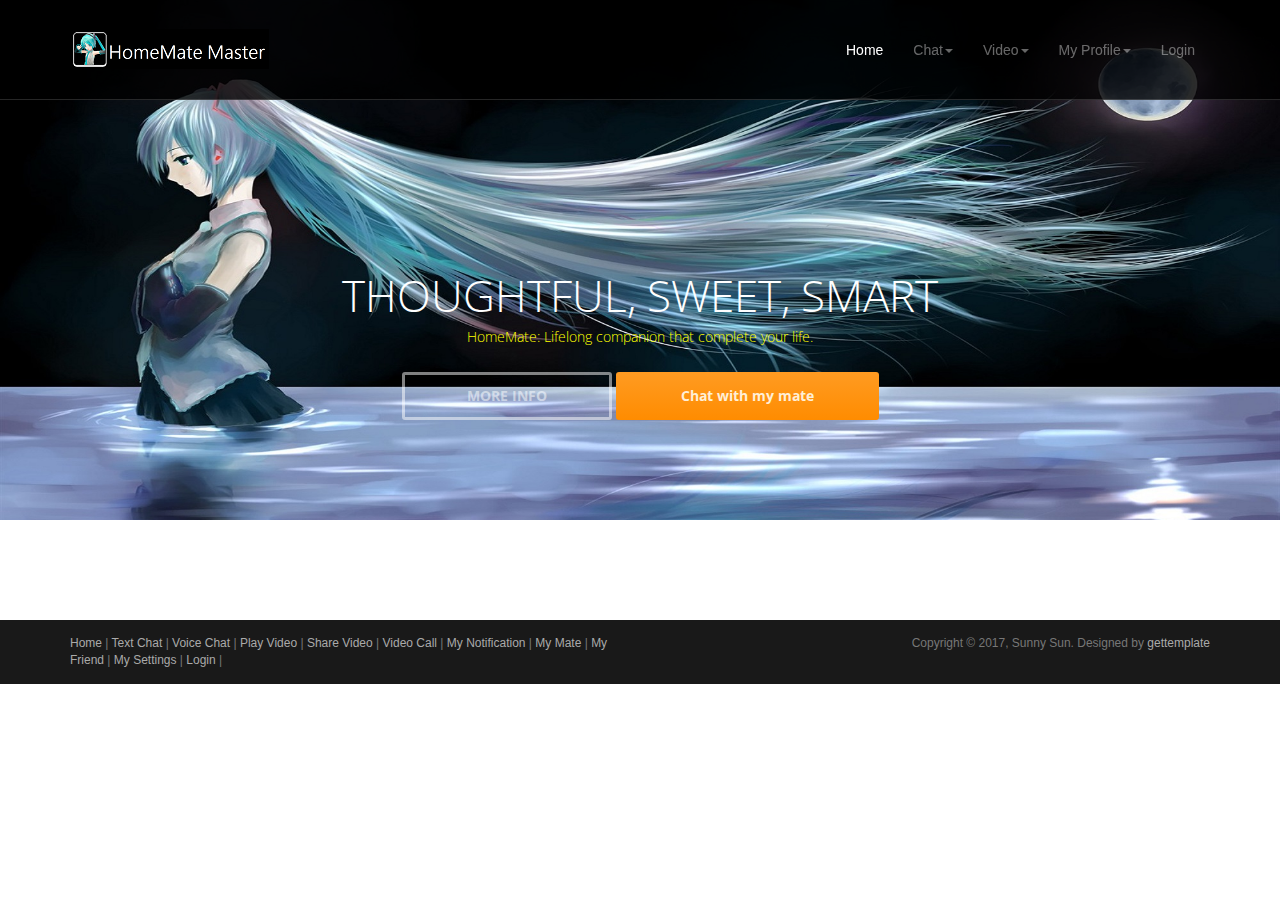
<file: index.html>
<!DOCTYPE html>
<html lang="en">
<head>
	<meta charset="utf-8">
	<meta name="viewport"    content="width=device-width, initial-scale=1.0">
	<meta name="description" content="">
	<meta name="author"      content="Sunny Sun">
	
	<title>HomeMate Master</title>

	<link rel="shortcut icon" href="assets/images/gt_favicon.ico">
	
	<link rel="stylesheet" media="screen" href="http://fonts.googleapis.com/css?family=Open+Sans:300,400,700">
	<!--<link rel="stylesheet" href="assets/css/bootstrap.min.css">-->
	<link rel="stylesheet" href="assets/css/font-awesome.min.css">

  <link rel="stylesheet" href="css/bootstrap.min.css"><!-- Bootstrap 3.3.5 -->
  
  <link rel="stylesheet" href="css/jquery-ui.min.css" type="text/css" /><!-- Jquery UI -->

	<!-- Custom styles for our template -->
	<link rel="stylesheet" href="assets/css/bootstrap-theme.css" media="screen" >
	<link rel="stylesheet" href="assets/css/main.css">

	<!-- HTML5 shim and Respond.js IE8 support of HTML5 elements and media queries -->
	<!--[if lt IE 9]>
	<script src="assets/js/html5shiv.js"></script>
	<script src="assets/js/respond.min.js"></script>
	<![endif]-->
</head>

<body class="home">
	<!-- Fixed navbar -->
	<div class="navbar navbar-inverse navbar-fixed-top headroom" >
		<div class="container">
			<div class="navbar-header">
				<!-- Button for smallest screens -->
				<button type="button" class="navbar-toggle" data-toggle="collapse" data-target=".navbar-collapse"><span class="icon-bar"></span> <span class="icon-bar"></span> <span class="icon-bar"></span> </button>
				<a class="navbar-brand" href="index.html"><img src="assets/images/logo.png" alt=""></a>
			</div>
			<div class="navbar-collapse collapse">
				<ul class="nav navbar-nav pull-right" id="sysUserMenu" name="sysUserMenu">
					<!--<div id="sysUserMenu" name="sysUserMenu"></div>-->
				</ul>
			</div><!--/.nav-collapse -->
		</div>
	</div> 
	<!-- /.navbar -->

	<!-- Header -->
	<header id="head">
		<div class="container">
			<div class="row">
				<h1 class="lead">THOUGHTFUL, SWEET, SMART</h1>
				<p class="tagline" style="color:#FFFF00;">HomeMate: Lifelong companion that complete your life.</a></p>
				<p><a class="btn btn-default btn-lg" role="button" onclick="location=href='#';">MORE INFO</a>
						<a class="btn btn-action btn-lg" role="button" onclick="location=href='chat_voice.html';">Chat with my mate</a>
				</p>
			</div>
		</div>
	</header>
	<!-- /Header -->

	<!-- Intro -->
	<div class="container text-center">
		<br> <br>
		<!--
		<h2 class="thin">The best place to tell people why they are here</h2>
		<p class="text-muted">
			The difference between involvement and commitment is like an eggs-and-ham breakfast:<br> 
			the chicken was involved; the pig was committed.
		</p>
		-->
	</div>
	<!-- /Intro-->
		



	<footer id="footer" class="top-space">

		<div class="footer2">
			<div class="container">
				<div class="row">
					
					<div class="col-md-6 widget">
						<div class="widget-body">
							<p class="simplenav" id="sysUserBottomMenu" name="sysUserBottomMenu">
							</p>
						</div>
					</div>

					<div class="col-md-6 widget">
						<div class="widget-body">
							<p class="text-right">
								Copyright &copy; 2017, Sunny Sun. Designed by <a href="http://gettemplate.com/" rel="designer" target="_blank">gettemplate</a> 
							</p>
						</div>
					</div>

				</div> <!-- /row of widgets -->
			</div>
		</div>

	</footer>	
		




</body>
</html>

<script src="js/jQuery-2.1.4.min.js"></script><!-- jQuery 2.1.4 -->
<script src="js/bootstrap.min.js"></script><!-- Bootstrap 3.3.5 -->
<script type="text/javascript" src="js/jquery-ui.min.js"></script>
<script type="text/javascript" src="js/jquery.blockUI.js"></script>

<script src="assets/js/headroom.min.js"></script>
<script src="assets/js/jQuery.headroom.min.js"></script>
<script src="assets/js/template.js"></script>

<script type="text/javascript" src="js/menu.js"></script>
<script type="text/javascript" src="js/util.js"></script>
<script type="text/javascript" src="js/jquery.cookie.js"></script><!--處理cookie，參考網頁：https://github.com/carhartl/jquery-cookie -->
</file>
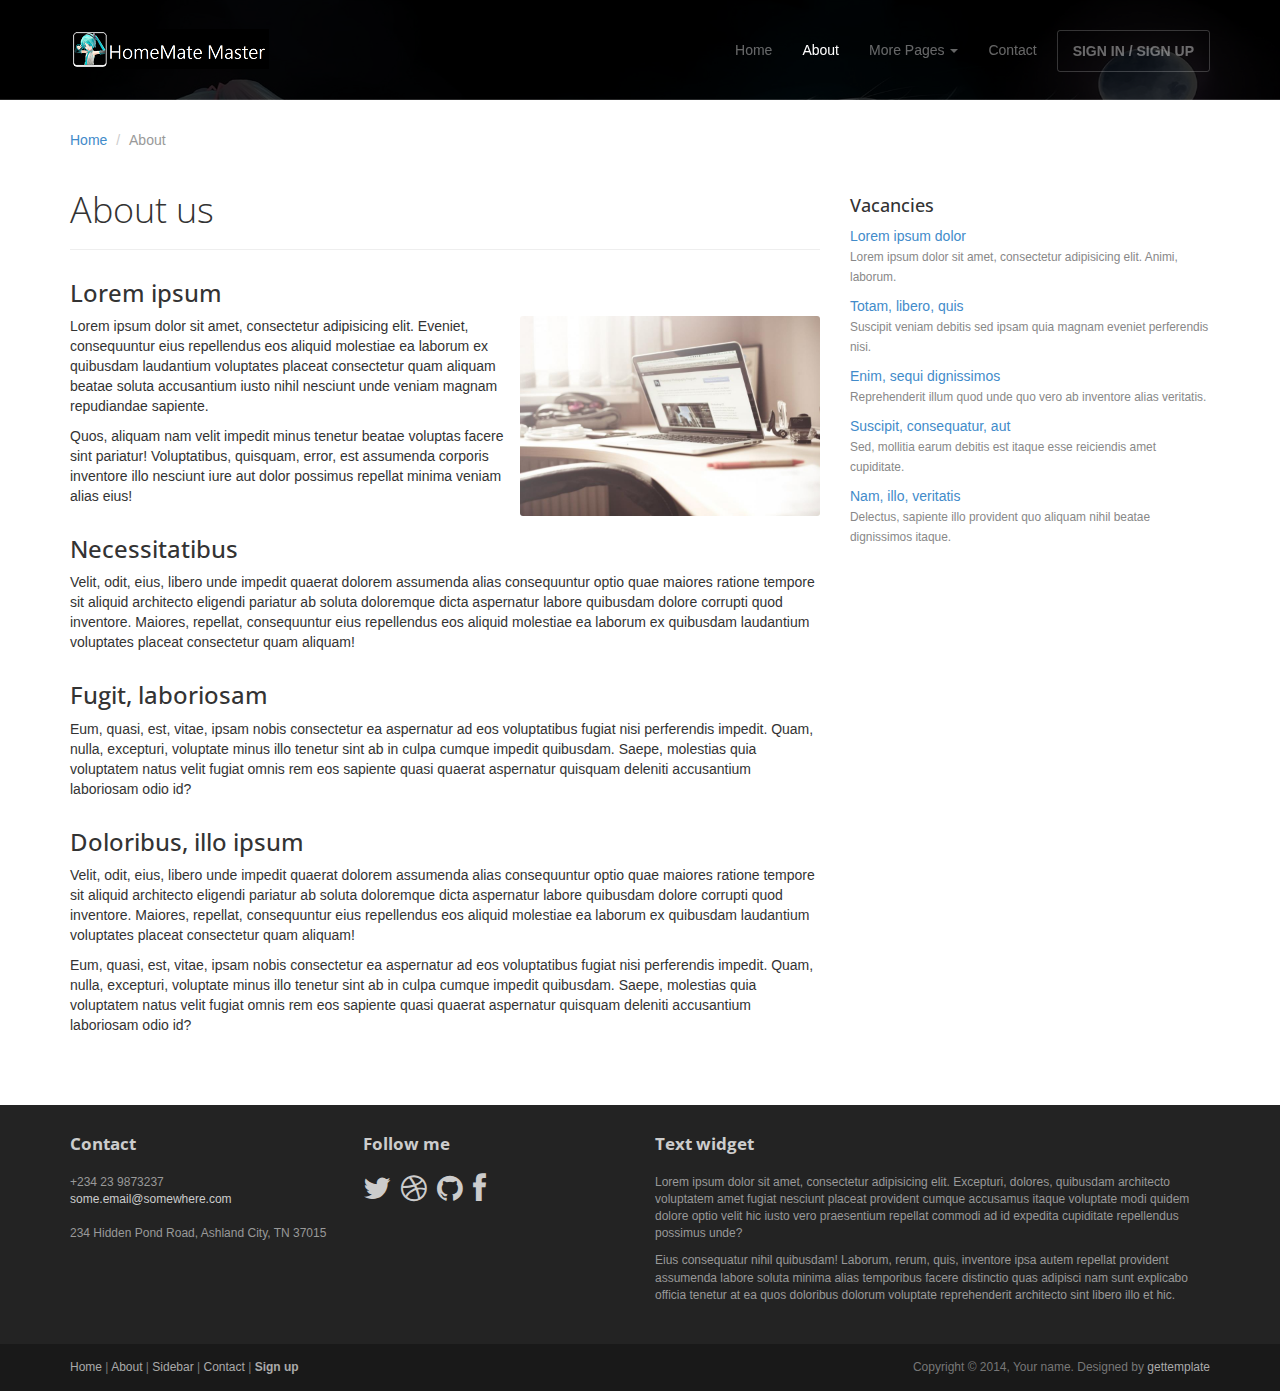
<file: about.html>
<!DOCTYPE html>
<html lang="en">
<head>
	<meta charset="utf-8">
	<meta name="viewport"    content="width=device-width, initial-scale=1.0">
	<meta name="description" content="">
	<meta name="author"      content="Sergey Pozhilov (GetTemplate.com)">
	
	<title>About - Progressus Bootstrap template</title>

	<link rel="shortcut icon" href="assets/images/gt_favicon.png">
	
	<link rel="stylesheet" media="screen" href="http://fonts.googleapis.com/css?family=Open+Sans:300,400,700">
	<link rel="stylesheet" href="assets/css/bootstrap.min.css">
	<link rel="stylesheet" href="assets/css/font-awesome.min.css">

	<!-- Custom styles for our template -->
	<link rel="stylesheet" href="assets/css/bootstrap-theme.css" media="screen" >
	<link rel="stylesheet" href="assets/css/main.css">

	<!-- HTML5 shim and Respond.js IE8 support of HTML5 elements and media queries -->
	<!--[if lt IE 9]>
	<script src="assets/js/html5shiv.js"></script>
	<script src="assets/js/respond.min.js"></script>
	<![endif]-->
</head>

<body>
	<!-- Fixed navbar -->
	<div class="navbar navbar-inverse navbar-fixed-top headroom" >
		<div class="container">
			<div class="navbar-header">
				<!-- Button for smallest screens -->
				<button type="button" class="navbar-toggle" data-toggle="collapse" data-target=".navbar-collapse"><span class="icon-bar"></span> <span class="icon-bar"></span> <span class="icon-bar"></span> </button>
				<a class="navbar-brand" href="index.html"><img src="assets/images/logo.png" alt="Progressus HTML5 template"></a>
			</div>
			<div class="navbar-collapse collapse">
				<ul class="nav navbar-nav pull-right">
					<li><a href="index.html">Home</a></li>
					<li class="active"><a href="about.html">About</a></li>
					<li class="dropdown">
						<a href="#" class="dropdown-toggle" data-toggle="dropdown">More Pages <b class="caret"></b></a>
						<ul class="dropdown-menu">
							<li><a href="sidebar-left.html">Left Sidebar</a></li>
							<li><a href="sidebar-right.html">Right Sidebar</a></li>
						</ul>
					</li>
					<li><a href="contact.html">Contact</a></li>
					<li><a class="btn" href="signin.html">SIGN IN / SIGN UP</a></li>
				</ul>
			</div><!--/.nav-collapse -->
		</div>
	</div> 
	<!-- /.navbar -->

	<header id="head" class="secondary"></header>

	<!-- container -->
	<div class="container">

		<ol class="breadcrumb">
			<li><a href="index.html">Home</a></li>
			<li class="active">About</li>
		</ol>

		<div class="row">
			
			<!-- Article main content -->
			<article class="col-sm-8 maincontent">
				<header class="page-header">
					<h1 class="page-title">About us</h1>
				</header>
				<h3>Lorem ipsum</h3>
				<p><img src="assets/images/mac.jpg" alt="" class="img-rounded pull-right" width="300" > Lorem ipsum dolor sit amet, consectetur adipisicing elit. Eveniet, consequuntur eius repellendus eos aliquid molestiae ea laborum ex quibusdam laudantium voluptates placeat consectetur quam aliquam beatae soluta accusantium iusto nihil nesciunt unde veniam magnam repudiandae sapiente.</p>
				<p>Quos, aliquam nam velit impedit minus tenetur beatae voluptas facere sint pariatur! Voluptatibus, quisquam, error, est assumenda corporis inventore illo nesciunt iure aut dolor possimus repellat minima veniam alias eius!</p>
				<h3>Necessitatibus</h3>
				<p>Velit, odit, eius, libero unde impedit quaerat dolorem assumenda alias consequuntur optio quae maiores ratione tempore sit aliquid architecto eligendi pariatur ab soluta doloremque dicta aspernatur labore quibusdam dolore corrupti quod inventore. Maiores, repellat, consequuntur eius repellendus eos aliquid molestiae ea laborum ex quibusdam laudantium voluptates placeat consectetur quam aliquam!</p>
				<h3>Fugit, laboriosam</h3>
				<p>Eum, quasi, est, vitae, ipsam nobis consectetur ea aspernatur ad eos voluptatibus fugiat nisi perferendis impedit. Quam, nulla, excepturi, voluptate minus illo tenetur sint ab in culpa cumque impedit quibusdam. Saepe, molestias quia voluptatem natus velit fugiat omnis rem eos sapiente quasi quaerat aspernatur quisquam deleniti accusantium laboriosam odio id?</p>
				<h3>Doloribus, illo ipsum</h3>
				<p>Velit, odit, eius, libero unde impedit quaerat dolorem assumenda alias consequuntur optio quae maiores ratione tempore sit aliquid architecto eligendi pariatur ab soluta doloremque dicta aspernatur labore quibusdam dolore corrupti quod inventore. Maiores, repellat, consequuntur eius repellendus eos aliquid molestiae ea laborum ex quibusdam laudantium voluptates placeat consectetur quam aliquam!</p>
				<p>Eum, quasi, est, vitae, ipsam nobis consectetur ea aspernatur ad eos voluptatibus fugiat nisi perferendis impedit. Quam, nulla, excepturi, voluptate minus illo tenetur sint ab in culpa cumque impedit quibusdam. Saepe, molestias quia voluptatem natus velit fugiat omnis rem eos sapiente quasi quaerat aspernatur quisquam deleniti accusantium laboriosam odio id?</p>
				
			</article>
			<!-- /Article -->
			
			<!-- Sidebar -->
			<aside class="col-sm-4 sidebar sidebar-right">

				<div class="widget">
					<h4>Vacancies</h4>
					<ul class="list-unstyled list-spaces">
						<li><a href="">Lorem ipsum dolor</a><br><span class="small text-muted">Lorem ipsum dolor sit amet, consectetur adipisicing elit. Animi, laborum.</span></li>
						<li><a href="">Totam, libero, quis</a><br><span class="small text-muted">Suscipit veniam debitis sed ipsam quia magnam eveniet perferendis nisi.</span></li>
						<li><a href="">Enim, sequi dignissimos</a><br><span class="small text-muted">Reprehenderit illum quod unde quo vero ab inventore alias veritatis.</span></li>
						<li><a href="">Suscipit, consequatur, aut</a><br><span class="small text-muted">Sed, mollitia earum debitis est itaque esse reiciendis amet cupiditate.</span></li>
						<li><a href="">Nam, illo, veritatis</a><br><span class="small text-muted">Delectus, sapiente illo provident quo aliquam nihil beatae dignissimos itaque.</span></li>
					</ul>
				</div>

			</aside>
			<!-- /Sidebar -->

		</div>
	</div>	<!-- /container -->
	

	<footer id="footer" class="top-space">

		<div class="footer1">
			<div class="container">
				<div class="row">
					
					<div class="col-md-3 widget">
						<h3 class="widget-title">Contact</h3>
						<div class="widget-body">
							<p>+234 23 9873237<br>
								<a href="mailto:#">some.email@somewhere.com</a><br>
								<br>
								234 Hidden Pond Road, Ashland City, TN 37015
							</p>	
						</div>
					</div>

					<div class="col-md-3 widget">
						<h3 class="widget-title">Follow me</h3>
						<div class="widget-body">
							<p class="follow-me-icons clearfix">
								<a href=""><i class="fa fa-twitter fa-2"></i></a>
								<a href=""><i class="fa fa-dribbble fa-2"></i></a>
								<a href=""><i class="fa fa-github fa-2"></i></a>
								<a href=""><i class="fa fa-facebook fa-2"></i></a>
							</p>	
						</div>
					</div>

					<div class="col-md-6 widget">
						<h3 class="widget-title">Text widget</h3>
						<div class="widget-body">
							<p>Lorem ipsum dolor sit amet, consectetur adipisicing elit. Excepturi, dolores, quibusdam architecto voluptatem amet fugiat nesciunt placeat provident cumque accusamus itaque voluptate modi quidem dolore optio velit hic iusto vero praesentium repellat commodi ad id expedita cupiditate repellendus possimus unde?</p>
							<p>Eius consequatur nihil quibusdam! Laborum, rerum, quis, inventore ipsa autem repellat provident assumenda labore soluta minima alias temporibus facere distinctio quas adipisci nam sunt explicabo officia tenetur at ea quos doloribus dolorum voluptate reprehenderit architecto sint libero illo et hic.</p>
						</div>
					</div>

				</div> <!-- /row of widgets -->
			</div>
		</div>

		<div class="footer2">
			<div class="container">
				<div class="row">
					
					<div class="col-md-6 widget">
						<div class="widget-body">
							<p class="simplenav">
								<a href="#">Home</a> | 
								<a href="about.html">About</a> |
								<a href="sidebar-right.html">Sidebar</a> |
								<a href="contact.html">Contact</a> |
								<b><a href="signup.html">Sign up</a></b>
							</p>
						</div>
					</div>

					<div class="col-md-6 widget">
						<div class="widget-body">
							<p class="text-right">
								Copyright &copy; 2014, Your name. Designed by <a href="http://gettemplate.com/" rel="designer">gettemplate</a> 
							</p>
						</div>
					</div>

				</div> <!-- /row of widgets -->
			</div>
		</div>
	</footer>	
		




	<!-- JavaScript libs are placed at the end of the document so the pages load faster -->
	<script src="http://ajax.googleapis.com/ajax/libs/jquery/1.10.2/jquery.min.js"></script>
	<script src="http://netdna.bootstrapcdn.com/bootstrap/3.0.0/js/bootstrap.min.js"></script>
	<script src="assets/js/headroom.min.js"></script>
	<script src="assets/js/jQuery.headroom.min.js"></script>
	<script src="assets/js/template.js"></script>
</body>
</html>
</file>
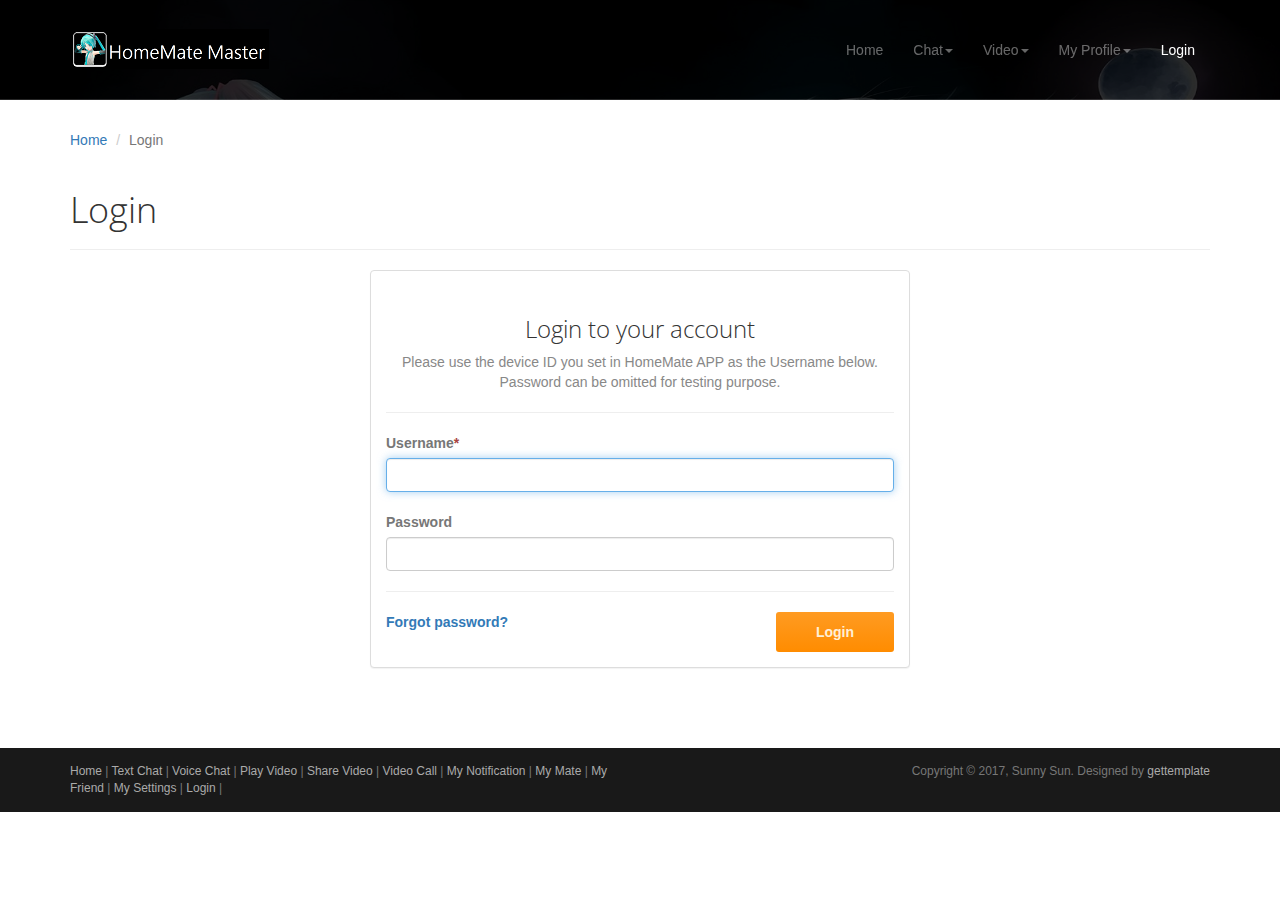
<file: chat_voice.html>
﻿<!DOCTYPE html>
<html lang="en">
<head>
	<meta charset="utf-8">
	<meta name="viewport"    content="width=device-width, initial-scale=1.0">
	<meta name="description" content="">
	<meta name="author"      content="Sunny Sun">
	
	<title>HomeMate Master</title>

	<link rel="shortcut icon" href="assets/images/gt_favicon.ico">
	
	<link rel="stylesheet" media="screen" href="http://fonts.googleapis.com/css?family=Open+Sans:300,400,700">
	<!--<link rel="stylesheet" href="assets/css/bootstrap.min.css">-->
	<link rel="stylesheet" href="assets/css/font-awesome.min.css">

  <link rel="stylesheet" href="css/bootstrap.min.css"><!-- Bootstrap 3.3.5 -->
  
  <link rel="stylesheet" href="css/jquery-ui.min.css" type="text/css" /><!-- Jquery UI -->

	<!-- Custom styles for our template -->
	<link rel="stylesheet" href="assets/css/bootstrap-theme.css" media="screen" >
	<link rel="stylesheet" href="assets/css/main.css">

	<!-- HTML5 shim and Respond.js IE8 support of HTML5 elements and media queries -->
	<!--[if lt IE 9]>
	<script src="assets/js/html5shiv.js"></script>
	<script src="assets/js/respond.min.js"></script>
	<![endif]-->
</head>

<body class="home">
	<!-- Fixed navbar -->
	<div class="navbar navbar-inverse navbar-fixed-top headroom" >
		<div class="container">
			<div class="navbar-header">
				<!-- Button for smallest screens -->
				<button type="button" class="navbar-toggle" data-toggle="collapse" data-target=".navbar-collapse"><span class="icon-bar"></span> <span class="icon-bar"></span> <span class="icon-bar"></span> </button>
				<a class="navbar-brand" href="index.html"><img src="assets/images/logo.png" alt=""></a>
			</div>
			<div class="navbar-collapse collapse">
				<ul class="nav navbar-nav pull-right" id="sysUserMenu" name="sysUserMenu">
					<!--<div id="sysUserMenu" name="sysUserMenu"></div>-->
				</ul>
			</div><!--/.nav-collapse -->
		</div>
	</div> 
	<!-- /.navbar -->

	<header id="head" class="secondary"></header>

	<!-- container -->
	<div class="container">

		<ol class="breadcrumb">
			<li><a href="index.html">Home</a></li>
			<li class="active">Voice Chat</li>
		</ol>

		<div class="row">
			
			<!-- Article main content -->
			<article class="col-xs-12 maincontent">
				<header class="page-header">
					<h1 class="page-title">Voice Chat</h1>
					<span class="pull-right">Homemate:&nbsp;<span id="deviceStatus"></span></span>
				</header>
				
				<div class="col-md-12">
					<h3>Click mic to chat</h3>
					<div class="panel panel-default col-md-3">
						<div class="panel-body">
							<div id="divMic" style="cursor: pointer;" onclick="doSpeak();"><img id="imgMic" src="images/mic_600_1_green.png" /></div>
						</div><!-- <div class="panel-body"> -->
					</div><!-- <div class="panel panel-default col-md-3"> -->


				</div><!-- <div class="col-md-12"> -->





			</article>
			<!-- /Article -->

		</div><!-- <div class="row"> -->
	</div>	<!-- /container -->


	<footer id="footer" class="top-space">

		<div class="footer2">
			<div class="container">
				<div class="row">
					
					<div class="col-md-6 widget">
						<div class="widget-body">
							<p class="simplenav" id="sysUserBottomMenu" name="sysUserBottomMenu">
							</p>
						</div>
					</div>

					<div class="col-md-6 widget">
						<div class="widget-body">
							<p class="text-right">
								Copyright &copy; 2017, Sunny Sun. Designed by <a href="http://gettemplate.com/" rel="designer" target="_blank">gettemplate</a> 
							</p>
						</div>
					</div>

				</div> <!-- /row of widgets -->
			</div>
		</div>

	</footer>	
		




</body>
</html>

<script src="js/jQuery-2.1.4.min.js"></script><!-- jQuery 2.1.4 -->
<script src="js/bootstrap.min.js"></script><!-- Bootstrap 3.3.5 -->
<script type="text/javascript" src="js/jquery-ui.min.js"></script>
<script type="text/javascript" src="js/jquery.blockUI.js"></script>

<script src="assets/js/headroom.min.js"></script>
<script src="assets/js/jQuery.headroom.min.js"></script>
<script src="assets/js/template.js"></script>

<script type="text/javascript" src="js/menu.js"></script>
<script type="text/javascript" src="js/util.js"></script>
<script type="text/javascript" src="js/jquery.cookie.js"></script><!--處理cookie，參考網頁：https://github.com/carhartl/jquery-cookie -->

<script src="js/mqttws31.js"></script><!-- MQTT client，請參考 http://www.eclipse.org/paho/ -->

<script>
	$(function () {

		if (!('webkitSpeechRecognition' in window)) {
			upgrade();
			return;
		}

		var User_ID = getLocalValue("HomeMateLoginUserID");
		if (beEmpty(User_ID)) location.href="login.html?src=chat_voice.html";
		$('#deviceStatus').html(User_ID);
		
		$(window).on('beforeunload', function(){
			console.log("beforeunload");
			doStop();
		});

		//開始連到MQTT Server
		doMQTTConnect(User_ID);
		
		//初始化語音辨識元件
		initRecognition();
	});
</script>

<script>
	var uuid = "";
	const SERVER = "test.mosquitto.org";
	const PORT = 8080;
	var TOPIC = "com/sunny/homemate/homemate";
	var CLIENTID = "homematemaster" + Math.floor((Math.random() * 10000000000) + 1);
	var client = null;

	function doMQTTConnect(User_ID){
		uuid = User_ID;
		TOPIC += User_ID;
		client = new Paho.MQTT.Client(SERVER, PORT, CLIENTID);
		client.onConnectionLost = onConnectionLost;
		client.onMessageArrived = onMessageArrived;
		client.connect({timeout:10, onSuccess:onConnect, onFailure:onConnectFail});
	};

	function onConnect() {
		// Once a connection has been made, make a subscription and send a message.
		console.log("onConnect");
		//client.subscribe(TOPIC + uuid);
		$('#deviceStatus').css("color", "#04B404");
	};
	function onConnectFail(message) {
		msgBox("Failed to connect to MQTT server: " + message.errorMessage);
		console.log("onConnectFail:"+message.errorMessage);
		$('#deviceStatus').css("background-color", "#FF0000");
	};
	function onConnectionLost(responseObject) {
		if (responseObject.errorCode !== 0){
			msgBox("Lost connection to server");
			console.log("onConnectionLost:"+responseObject.errorMessage);
			$('#deviceStatus').css("background-color", "#FF0000");
		}
	};
	function onMessageArrived(message) {
		console.log("onMessageArrived:"+message.payloadString);
		return;




		var payload = message.payloadString;
		if (payload.indexOf("ServerMessage")>0){	//這是從server送過來的訊息
			return;
		}
		var obj = JSON.parse(payload);
		lat = obj.lat;
		lon = obj.lon;
		fuel = obj.fuel;
		temperature = obj.temperature;
		if (beEmpty(lat) || beEmpty(lon)){
			msgBox("No location info in device data.");
			return;
		}
		if (beEmpty(fuel)){
			fuel = "0";
		}
		if (beEmpty(temperature)){
			temperature = "0";
		}
		updateDeviceInfo();
	};	//function onMessageArrived(message) {

	// 發佈訊息
	function publish_message(payload) {
		console.log("TOPIC=" + TOPIC);
		console.log("payload=" + payload);
	    var message = new Paho.MQTT.Message(payload);
	    message.destinationName = TOPIC;
	    client.send(message);
	}

	function doStop() {
		client.disconnect();
		$('#deviceStatus').css("background-color", "#FF0000");
	}

	function doSendMessageToDevice(){
		var s = $('#txtSendMessageToDevice').val();
		if (beEmpty(s)){
			msgBox("Please enter message in the box below!");
			return;
		}
		
		publish_message(s);
		msgBox("Message has been sent to device!");
	}
</script>

<script>
	function upgrade() {
		$('#divMic').hide();
		msgBox('You browser doesn\'t support voice recognition, please open this web page with Chrome browser.');
	}

	var recognition = null;
	var isSpeaking = false;
	
	function initRecognition(){	//初始化語音辨識元件，參考: http://www.oxxostudio.tw/articles/201509/web-speech-api.html
		recognition = new webkitSpeechRecognition();
		recognition.continuous = false;	//這個屬性是布林值，如果設定為 true，表示除非我們停止辨識，不然就會一直持續的辨識語音轉換為文字，如果設定為 false，在辨識一段話完成之後就會結束辨識。
		recognition.interimResults = false;	//這個屬性也是布林值，如果設定為 true，表示在我們講話的當下就會即時辨識，不然就會在一段話結束之後，才會開始辨識。
		recognition.lang = "cmn-Hant-TW";

		recognition.onstart=function(){
			isSpeaking = true;
			$("#imgMic").attr("src","images/mic_600_1_red.png");
			console.log('開始辨識...');
		};
		recognition.onend=function(){
			isSpeaking = false;
			$("#imgMic").attr("src","images/mic_600_1_green.png");
			console.log('停止辨識!');
		};
		
		recognition.onresult=function(event){
			var i = event.resultIndex;
			var j = event.results[i].length-1;
			//show.innerHTML = event.results[i][j].transcript;
			var s = event.results[i][j].transcript;
			if (beEmpty(s)){
				msgBox("Recognition failed, please try again!");
				return;
			}else{
				//辨識成功，將文字送給圖靈機器人，取得回覆用戶的文字
				doSendToTuling(s);
			}
			console.log(event.results[i][j].transcript);
		};

		recognition.onnomatch=function(event){
			msgBox("Recognition failed (no match), please try again!");
			return;
		};

	  recognition.onerror = function(event) {
	    recognition.stop();
	    if (event.error == 'no-speech') {
	      msgBox('No speech was detected. Please come closer and try again.');
	    }
	    if (event.error == 'audio-capture') {
	      msgBox('Error occurred, no microphone was detected.');
	    }
	    if (event.error == 'not-allowed') {
	      if (event.timeStamp - start_timestamp < 100) {
	        msgBox('Error occurred, service been blocked?');
	      } else {
	        msgBox('Error occurred, service had been denied...');
	      }
	    }
	  };
	}	//function initRecognition(){	//初始化語音辨識元件

	function doSpeak(){	//按下麥克風按鈕
		if (isSpeaking){	//正在講話，把它停掉
			recognition.stop();
		}else{	//開始辨識
			recognition.start();
		}	//if (isSpeaking){	//正在講話，把它停掉
	}	//function doSpeak(){	//按下麥克風按鈕

	function doSendToTuling(messageText){	//送去圖靈
	  var User_ID = $('#deviceStatus').html();
		var sData = "info=" + messageText + "&userid=" + User_ID;
		
		getDataFromServer("ajaxDoTulingChat.jsp", sData, "json", function(data){
			console.log("圖靈回覆: " + JSON.stringify(data));
			if (!data.resultCode || !data.resultText){
				msgBox("Unable to get process result.");
			}else{
				if (data.resultCode=="00000"){
					var ss = data.data.text;
					if (notEmpty(ss)){
						if (notEmpty(data.data.url)) ss += "\n" + data.data.url;
						//透過MQTT送給HomeMate APP
						doPlay(ss);
					}
				}else{
					msgBox("Unable to get process result." + data.resultText);
				}
			}
	
		});	//getDataFromServer("xxx.jsp", sData, "json", function(data){
	}	//function doSendToTuling(messageText){	//送去圖靈

	function doPlay(chatText){
		var obj = new Object();
		obj.action = "voicechat";
		obj.chat_text = chatText;
		var payload= JSON.stringify(obj);
		publish_message(payload);
	}	//function doPlay(video_type, video_id, screen_size){

</script>
</file>
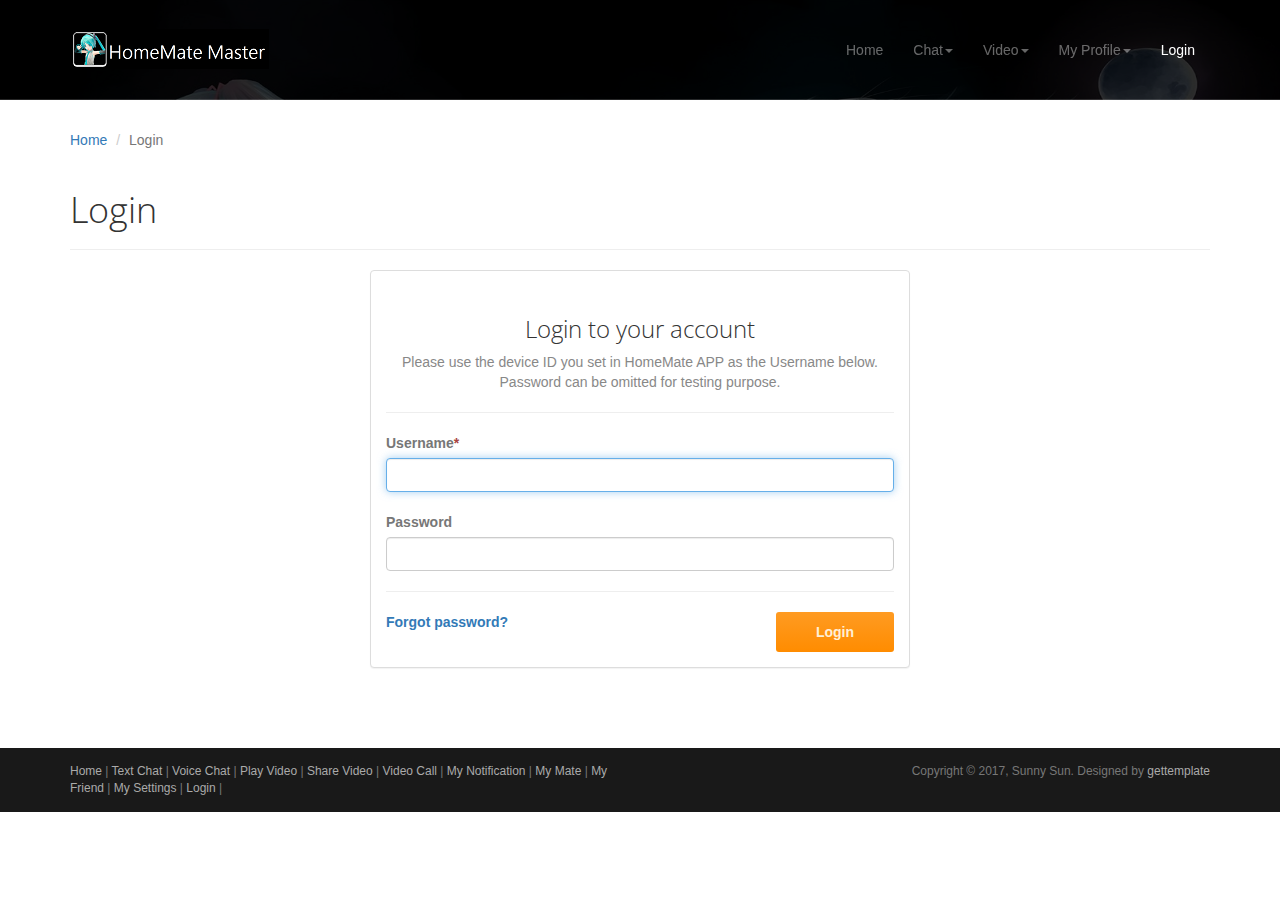
<file: login.html>
﻿<!DOCTYPE html>
<html lang="en">
<head>
	<meta charset="utf-8">
	<meta name="viewport"    content="width=device-width, initial-scale=1.0">
	<meta name="description" content="">
	<meta name="author"      content="Sunny Sun">
	
	<title>HomeMate Master</title>

	<link rel="shortcut icon" href="assets/images/gt_favicon.ico">
	
	<link rel="stylesheet" media="screen" href="http://fonts.googleapis.com/css?family=Open+Sans:300,400,700">
	<!--<link rel="stylesheet" href="assets/css/bootstrap.min.css">-->
	<link rel="stylesheet" href="assets/css/font-awesome.min.css">

  <link rel="stylesheet" href="css/bootstrap.min.css"><!-- Bootstrap 3.3.5 -->
  
  <link rel="stylesheet" href="css/jquery-ui.min.css" type="text/css" /><!-- Jquery UI -->

	<!-- Custom styles for our template -->
	<link rel="stylesheet" href="assets/css/bootstrap-theme.css" media="screen" >
	<link rel="stylesheet" href="assets/css/main.css">

	<!-- HTML5 shim and Respond.js IE8 support of HTML5 elements and media queries -->
	<!--[if lt IE 9]>
	<script src="assets/js/html5shiv.js"></script>
	<script src="assets/js/respond.min.js"></script>
	<![endif]-->
</head>

<body class="home">
	<!-- Fixed navbar -->
	<div class="navbar navbar-inverse navbar-fixed-top headroom" >
		<div class="container">
			<div class="navbar-header">
				<!-- Button for smallest screens -->
				<button type="button" class="navbar-toggle" data-toggle="collapse" data-target=".navbar-collapse"><span class="icon-bar"></span> <span class="icon-bar"></span> <span class="icon-bar"></span> </button>
				<a class="navbar-brand" href="index.html"><img src="assets/images/logo.png" alt=""></a>
			</div>
			<div class="navbar-collapse collapse">
				<ul class="nav navbar-nav pull-right" id="sysUserMenu" name="sysUserMenu">
					<!--<div id="sysUserMenu" name="sysUserMenu"></div>-->
				</ul>
			</div><!--/.nav-collapse -->
		</div>
	</div> 
	<!-- /.navbar -->

	<header id="head" class="secondary"></header>

	<!-- container -->
	<div class="container">

		<ol class="breadcrumb">
			<li><a href="index.html">Home</a></li>
			<li class="active">Login</li>
		</ol>

		<div class="row">
			
			<!-- Article main content -->
			<article class="col-xs-12 maincontent">
				<header class="page-header">
					<h1 class="page-title">Login</h1>
				</header>
				
				<div class="col-md-6 col-md-offset-3 col-sm-8 col-sm-offset-2">
					<div class="panel panel-default">
						<div class="panel-body">
							<h3 class="thin text-center">Login to your account</h3>
							<p class="text-center text-muted">Please use the device ID you set in HomeMate APP as the Username below. Password can be omitted for testing purpose.</p>
							<hr>
							
							<form id="frmMain" name="frmMain" action="#" method="post">
								<div class="top-margin">
									<label>Username<span class="text-danger">*</span></label>
									<input type="text" class="form-control" id="User_ID">
								</div>
								<div class="top-margin">
									<label>Password <span class="text-danger"></span></label>
									<input type="password" class="form-control" id="User_Password">
								</div>

								<hr>

								<div class="row">
									<div class="col-lg-8">
										<b><a href="#">Forgot password?</a></b>
									</div>
									<div class="col-lg-4 text-right">
										<button class="btn btn-action" onclick="doLogin();">Login</button>
									</div>
								</div>
							</form>
						</div>
					</div>

				</div>
				
			</article>
			<!-- /Article -->

		</div>
	</div>	<!-- /container -->


	<footer id="footer" class="top-space">

		<div class="footer2">
			<div class="container">
				<div class="row">
					
					<div class="col-md-6 widget">
						<div class="widget-body">
							<p class="simplenav" id="sysUserBottomMenu" name="sysUserBottomMenu">
							</p>
						</div>
					</div>

					<div class="col-md-6 widget">
						<div class="widget-body">
							<p class="text-right">
								Copyright &copy; 2017, Sunny Sun. Designed by <a href="http://gettemplate.com/" rel="designer" target="_blank">gettemplate</a> 
							</p>
						</div>
					</div>

				</div> <!-- /row of widgets -->
			</div>
		</div>

	</footer>	
		




</body>
</html>

<script src="js/jQuery-2.1.4.min.js"></script><!-- jQuery 2.1.4 -->
<script src="js/bootstrap.min.js"></script><!-- Bootstrap 3.3.5 -->
<script type="text/javascript" src="js/jquery-ui.min.js"></script>
<script type="text/javascript" src="js/jquery.blockUI.js"></script>

<script src="assets/js/headroom.min.js"></script>
<script src="assets/js/jQuery.headroom.min.js"></script>
<script src="assets/js/template.js"></script>

<script type="text/javascript" src="js/menu.js"></script>
<script type="text/javascript" src="js/util.js"></script>
<script type="text/javascript" src="js/jquery.cookie.js"></script><!--處理cookie，參考網頁：https://github.com/carhartl/jquery-cookie -->

<script>
	$(function () {

		$('#User_ID').focus();
		
		$("#frmMain").keypress(function(event) {
			if (event.which == 13) {
				event.preventDefault();
				doLogin();
			}
		});

	});
</script>

<script>

	function doLogin(){
		var uid = $('#User_ID').val();
		if (beEmpty(uid)){
				msgBox('Input error, please check your input value.');
				return false;
		}

		//先把cookie中的資料清除
		setLocalValue("HomeMateLoginUserID", "");

		setLocalValue("HomeMateLoginUserID", uid, 90);	//90天有效
		
		var src = getParameterByName("src");	//看看URL有沒有 ?src=XXX 的參數，如果有的話就導到src指定的頁面，若沒有就回首頁
		if (beEmpty(src)){
			src = "index.html";
		}else{
			src = src + ".html";
		}

		location.href = src;
	}	//function doLogin(uid, upwd){

</script>
</file>
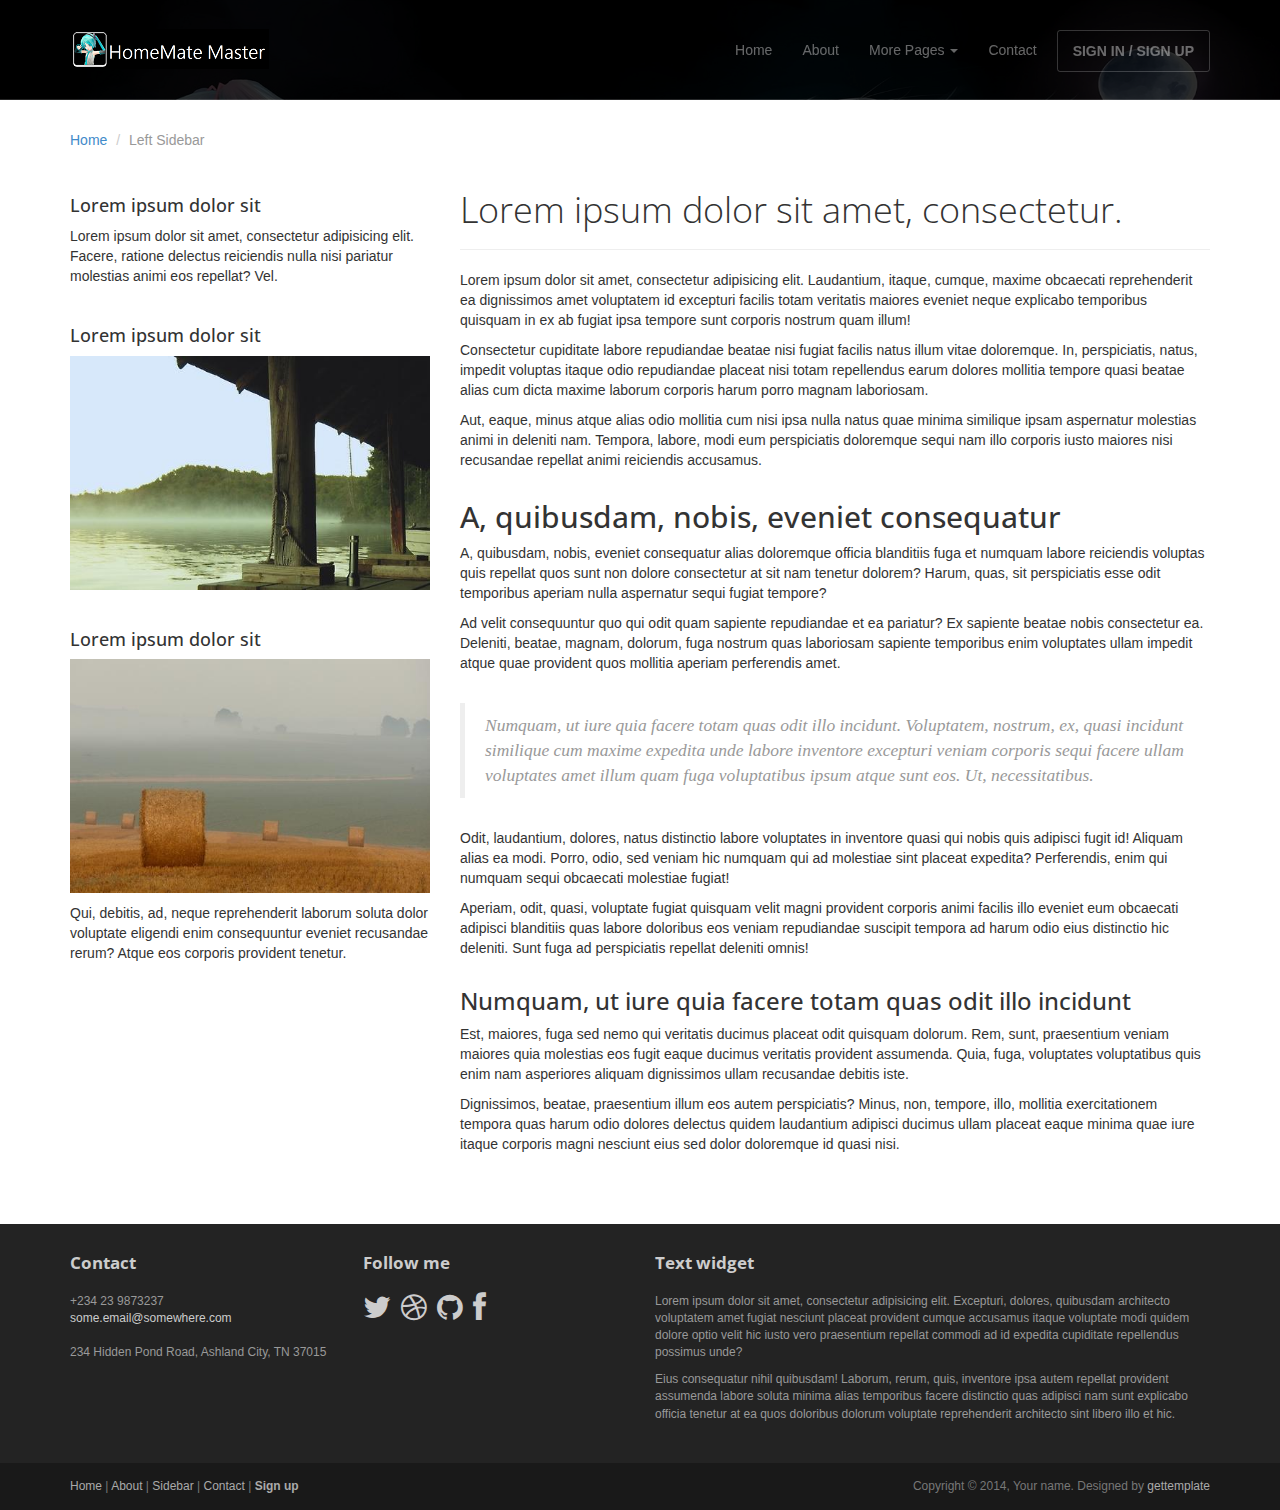
<file: sidebar-left.html>
<!DOCTYPE html>
<html lang="en">
<head>
	<meta charset="utf-8">
	<meta name="viewport"    content="width=device-width, initial-scale=1.0">
	<meta name="description" content="">
	<meta name="author"      content="Sergey Pozhilov (GetTemplate.com)">
	
	<title>Left Sidebar template - Progressus Bootstrap template</title>

	<link rel="shortcut icon" href="assets/images/gt_favicon.png">
	
	<link rel="stylesheet" media="screen" href="http://fonts.googleapis.com/css?family=Open+Sans:300,400,700">
	<link rel="stylesheet" href="assets/css/bootstrap.min.css">
	<link rel="stylesheet" href="assets/css/font-awesome.min.css">

	<!-- Custom styles for our template -->
	<link rel="stylesheet" href="assets/css/bootstrap-theme.css" media="screen" >
	<link rel="stylesheet" href="assets/css/main.css">

	<!-- HTML5 shim and Respond.js IE8 support of HTML5 elements and media queries -->
	<!--[if lt IE 9]>
	<script src="assets/js/html5shiv.js"></script>
	<script src="assets/js/respond.min.js"></script>
	<![endif]-->
</head>

<body>
	<!-- Fixed navbar -->
	<div class="navbar navbar-inverse navbar-fixed-top headroom" >
		<div class="container">
			<div class="navbar-header">
				<!-- Button for smallest screens -->
				<button type="button" class="navbar-toggle" data-toggle="collapse" data-target=".navbar-collapse"><span class="icon-bar"></span> <span class="icon-bar"></span> <span class="icon-bar"></span> </button>
				<a class="navbar-brand" href="index.html"><img src="assets/images/logo.png" alt="Progressus HTML5 template"></a>
			</div>
			<div class="navbar-collapse collapse">
				<ul class="nav navbar-nav pull-right">
					<li><a href="index.html">Home</a></li>
					<li><a href="about.html">About</a></li>
					<li class="dropdown">
						<a href="#" class="dropdown-toggle" data-toggle="dropdown">More Pages <b class="caret"></b></a>
						<ul class="dropdown-menu">
							<li class="active"><a href="sidebar-left.html">Left Sidebar</a></li>
							<li><a href="sidebar-right.html">Right Sidebar</a></li>
						</ul>
					</li>
					<li><a href="contact.html">Contact</a></li>
					<li><a class="btn" href="signin.html">SIGN IN / SIGN UP</a></li>
				</ul>
			</div><!--/.nav-collapse -->
		</div>
	</div> 
	<!-- /.navbar -->

	<header id="head" class="secondary"></header>

	<!-- container -->
	<div class="container">
		
		<ol class="breadcrumb">
			<li><a href="index.html">Home</a></li>
			<li class="active">Left Sidebar</li>
		</ol>

		<div class="row">
			
			<!-- Sidebar -->
			<aside class="col-md-4 sidebar sidebar-left">

				<div class="row widget">
					<div class="col-xs-12">
						<h4>Lorem ipsum dolor sit</h4>
						<p>Lorem ipsum dolor sit amet, consectetur adipisicing elit. Facere, ratione delectus reiciendis nulla nisi pariatur molestias animi eos repellat? Vel.</p>
					</div>
				</div>
				<div class="row widget">
					<div class="col-xs-12">
						<h4>Lorem ipsum dolor sit</h4>
						<p><img src="assets/images/1.jpg" alt=""></p>
					</div>
				</div>
				<div class="row widget">
					<div class="col-xs-12">
						<h4>Lorem ipsum dolor sit</h4>
						<p><img src="assets/images/2.jpg" alt=""></p>
						<p>Qui, debitis, ad, neque reprehenderit laborum soluta dolor voluptate eligendi enim consequuntur eveniet recusandae rerum? Atque eos corporis provident tenetur.</p>
					</div>
				</div>

			</aside>
			<!-- /Sidebar -->

			<!-- Article main content -->
			<article class="col-md-8 maincontent">
				<header class="page-header">
					<h1 class="page-title">Lorem ipsum dolor sit amet, consectetur.</h1>
				</header>
				<p>Lorem ipsum dolor sit amet, consectetur adipisicing elit. Laudantium, itaque, cumque, maxime obcaecati reprehenderit ea dignissimos amet voluptatem id excepturi facilis totam veritatis maiores eveniet neque explicabo temporibus quisquam in ex ab fugiat ipsa tempore sunt corporis nostrum quam illum!</p>
				<p>Consectetur cupiditate labore repudiandae beatae nisi fugiat facilis natus illum vitae doloremque. In, perspiciatis, natus, impedit voluptas itaque odio repudiandae placeat nisi totam repellendus earum dolores mollitia tempore quasi beatae alias cum dicta maxime laborum corporis harum porro magnam laboriosam.</p>
				<p>Aut, eaque, minus atque alias odio mollitia cum nisi ipsa nulla natus quae minima similique ipsam aspernatur molestias animi in deleniti nam. Tempora, labore, modi eum perspiciatis doloremque sequi nam illo corporis iusto maiores nisi recusandae repellat animi reiciendis accusamus.</p>

				<h2>A, quibusdam, nobis, eveniet consequatur</h2>
				<p>A, quibusdam, nobis, eveniet consequatur alias doloremque officia blanditiis fuga et numquam labore reiciendis voluptas quis repellat quos sunt non dolore consectetur at sit nam tenetur dolorem? Harum, quas, sit perspiciatis esse odit temporibus aperiam nulla aspernatur sequi fugiat tempore?</p>
				<p>Ad velit consequuntur quo qui odit quam sapiente repudiandae et ea pariatur? Ex sapiente beatae nobis consectetur ea. Deleniti, beatae, magnam, dolorum, fuga nostrum quas laboriosam sapiente temporibus enim voluptates ullam impedit atque quae provident quos mollitia aperiam perferendis amet.</p>

				<blockquote>Numquam, ut iure quia facere totam quas odit illo incidunt. Voluptatem, nostrum, ex, quasi incidunt similique cum maxime expedita unde labore inventore excepturi veniam corporis sequi facere ullam voluptates amet illum quam fuga voluptatibus ipsum atque sunt eos. Ut, necessitatibus.</blockquote>
				<p>Odit, laudantium, dolores, natus distinctio labore voluptates in inventore quasi qui nobis quis adipisci fugit id! Aliquam alias ea modi. Porro, odio, sed veniam hic numquam qui ad molestiae sint placeat expedita? Perferendis, enim qui numquam sequi obcaecati molestiae fugiat!</p>
				<p>Aperiam, odit, quasi, voluptate fugiat quisquam velit magni provident corporis animi facilis illo eveniet eum obcaecati adipisci blanditiis quas labore doloribus eos veniam repudiandae suscipit tempora ad harum odio eius distinctio hic deleniti. Sunt fuga ad perspiciatis repellat deleniti omnis!</p>

				<h3>Numquam, ut iure quia facere totam quas odit illo incidunt</h3>
				<p>Est, maiores, fuga sed nemo qui veritatis ducimus placeat odit quisquam dolorum. Rem, sunt, praesentium veniam maiores quia molestias eos fugit eaque ducimus veritatis provident assumenda. Quia, fuga, voluptates voluptatibus quis enim nam asperiores aliquam dignissimos ullam recusandae debitis iste.</p>
				<p>Dignissimos, beatae, praesentium illum eos autem perspiciatis? Minus, non, tempore, illo, mollitia exercitationem tempora quas harum odio dolores delectus quidem laudantium adipisci ducimus ullam placeat eaque minima quae iure itaque corporis magni nesciunt eius sed dolor doloremque id quasi nisi.</p>
			</article>
			<!-- /Article -->

		</div>
	</div>	<!-- /container -->
	

	<footer id="footer" class="top-space">

		<div class="footer1">
			<div class="container">
				<div class="row">
					
					<div class="col-md-3 widget">
						<h3 class="widget-title">Contact</h3>
						<div class="widget-body">
							<p>+234 23 9873237<br>
								<a href="mailto:#">some.email@somewhere.com</a><br>
								<br>
								234 Hidden Pond Road, Ashland City, TN 37015
							</p>	
						</div>
					</div>

					<div class="col-md-3 widget">
						<h3 class="widget-title">Follow me</h3>
						<div class="widget-body">
							<p class="follow-me-icons">
								<a href=""><i class="fa fa-twitter fa-2"></i></a>
								<a href=""><i class="fa fa-dribbble fa-2"></i></a>
								<a href=""><i class="fa fa-github fa-2"></i></a>
								<a href=""><i class="fa fa-facebook fa-2"></i></a>
							</p>	
						</div>
					</div>

					<div class="col-md-6 widget">
						<h3 class="widget-title">Text widget</h3>
						<div class="widget-body">
							<p>Lorem ipsum dolor sit amet, consectetur adipisicing elit. Excepturi, dolores, quibusdam architecto voluptatem amet fugiat nesciunt placeat provident cumque accusamus itaque voluptate modi quidem dolore optio velit hic iusto vero praesentium repellat commodi ad id expedita cupiditate repellendus possimus unde?</p>
							<p>Eius consequatur nihil quibusdam! Laborum, rerum, quis, inventore ipsa autem repellat provident assumenda labore soluta minima alias temporibus facere distinctio quas adipisci nam sunt explicabo officia tenetur at ea quos doloribus dolorum voluptate reprehenderit architecto sint libero illo et hic.</p>
						</div>
					</div>

				</div> <!-- /row of widgets -->
			</div>
		</div>

		<div class="footer2">
			<div class="container">
				<div class="row">
					
					<div class="col-md-6 widget">
						<div class="widget-body">
							<p class="simplenav">
								<a href="#">Home</a> | 
								<a href="about.html">About</a> |
								<a href="sidebar-right.html">Sidebar</a> |
								<a href="contact.html">Contact</a> |
								<b><a href="signup.html">Sign up</a></b>
							</p>
						</div>
					</div>

					<div class="col-md-6 widget">
						<div class="widget-body">
							<p class="text-right">
								Copyright &copy; 2014, Your name. Designed by <a href="http://gettemplate.com/" rel="designer">gettemplate</a> 
							</p>
						</div>
					</div>

				</div> <!-- /row of widgets -->
			</div>
		</div>
	</footer>	
		




	<!-- JavaScript libs are placed at the end of the document so the pages load faster -->
	<script src="http://ajax.googleapis.com/ajax/libs/jquery/1.10.2/jquery.min.js"></script>
	<script src="http://netdna.bootstrapcdn.com/bootstrap/3.0.0/js/bootstrap.min.js"></script>
	<script src="assets/js/headroom.min.js"></script>
	<script src="assets/js/jQuery.headroom.min.js"></script>
	<script src="assets/js/template.js"></script>
</body>
</html>
</file>
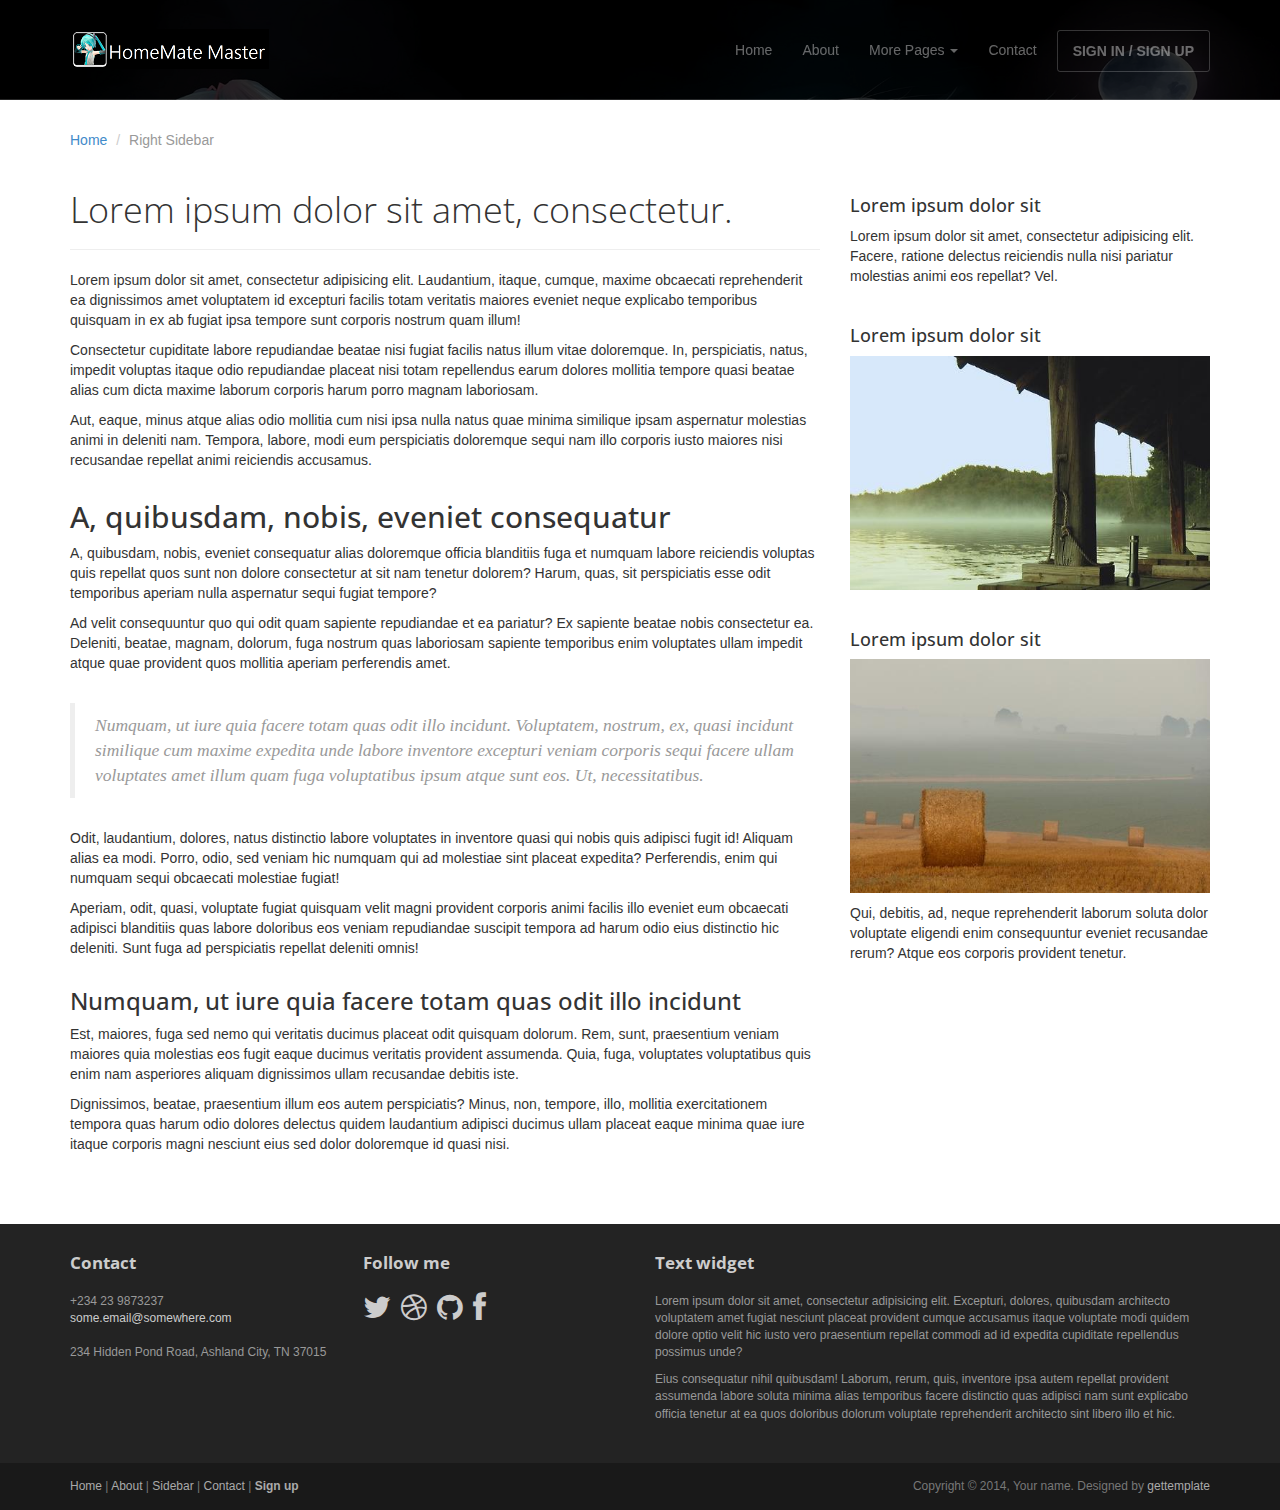
<file: sidebar-right.html>
<!DOCTYPE html>
<html lang="en">
<head>
	<meta charset="utf-8">
	<meta name="viewport"    content="width=device-width, initial-scale=1.0">
	<meta name="description" content="">
	<meta name="author"      content="Sergey Pozhilov (GetTemplate.com)">
	
	<title>Right Sidebar template - Progressus Bootstrap template</title>

	<link rel="shortcut icon" href="assets/images/gt_favicon.png">
	
	<link rel="stylesheet" media="screen" href="http://fonts.googleapis.com/css?family=Open+Sans:300,400,700">
	<link rel="stylesheet" href="assets/css/bootstrap.min.css">
	<link rel="stylesheet" href="assets/css/font-awesome.min.css">

	<!-- Custom styles for our template -->
	<link rel="stylesheet" href="assets/css/bootstrap-theme.css" media="screen" >
	<link rel="stylesheet" href="assets/css/main.css">

	<!-- HTML5 shim and Respond.js IE8 support of HTML5 elements and media queries -->
	<!--[if lt IE 9]>
	<script src="assets/js/html5shiv.js"></script>
	<script src="assets/js/respond.min.js"></script>
	<![endif]-->
</head>

<body>
	<!-- Fixed navbar -->
	<div class="navbar navbar-inverse navbar-fixed-top headroom" >
		<div class="container">
			<div class="navbar-header">
				<!-- Button for smallest screens -->
				<button type="button" class="navbar-toggle" data-toggle="collapse" data-target=".navbar-collapse"><span class="icon-bar"></span> <span class="icon-bar"></span> <span class="icon-bar"></span> </button>
				<a class="navbar-brand" href="index.html"><img src="assets/images/logo.png" alt="Progressus HTML5 template"></a>
			</div>
			<div class="navbar-collapse collapse">
				<ul class="nav navbar-nav pull-right">
					<li><a href="index.html">Home</a></li>
					<li><a href="about.html">About</a></li>
					<li class="dropdown">
						<a href="#" class="dropdown-toggle" data-toggle="dropdown">More Pages <b class="caret"></b></a>
						<ul class="dropdown-menu">
							<li><a href="sidebar-left.html">Left Sidebar</a></li>
							<li class="active"><a href="sidebar-right.html">Right Sidebar</a></li>
						</ul>
					</li>
					<li><a href="contact.html">Contact</a></li>
					<li><a class="btn" href="signin.html">SIGN IN / SIGN UP</a></li>
				</ul>
			</div><!--/.nav-collapse -->
		</div>
	</div> 
	<!-- /.navbar -->

	<header id="head" class="secondary"></header>

	<!-- container -->
	<div class="container">

		<ol class="breadcrumb">
			<li><a href="index.html">Home</a></li>
			<li class="active">Right Sidebar</li>
		</ol>

		<div class="row">
			
			<!-- Article main content -->
			<article class="col-md-8 maincontent">
				<header class="page-header">
					<h1 class="page-title">Lorem ipsum dolor sit amet, consectetur.</h1>
				</header>
				<p>Lorem ipsum dolor sit amet, consectetur adipisicing elit. Laudantium, itaque, cumque, maxime obcaecati reprehenderit ea dignissimos amet voluptatem id excepturi facilis totam veritatis maiores eveniet neque explicabo temporibus quisquam in ex ab fugiat ipsa tempore sunt corporis nostrum quam illum!</p>
				<p>Consectetur cupiditate labore repudiandae beatae nisi fugiat facilis natus illum vitae doloremque. In, perspiciatis, natus, impedit voluptas itaque odio repudiandae placeat nisi totam repellendus earum dolores mollitia tempore quasi beatae alias cum dicta maxime laborum corporis harum porro magnam laboriosam.</p>
				<p>Aut, eaque, minus atque alias odio mollitia cum nisi ipsa nulla natus quae minima similique ipsam aspernatur molestias animi in deleniti nam. Tempora, labore, modi eum perspiciatis doloremque sequi nam illo corporis iusto maiores nisi recusandae repellat animi reiciendis accusamus.</p>

				<h2>A, quibusdam, nobis, eveniet consequatur</h2>
				<p>A, quibusdam, nobis, eveniet consequatur alias doloremque officia blanditiis fuga et numquam labore reiciendis voluptas quis repellat quos sunt non dolore consectetur at sit nam tenetur dolorem? Harum, quas, sit perspiciatis esse odit temporibus aperiam nulla aspernatur sequi fugiat tempore?</p>
				<p>Ad velit consequuntur quo qui odit quam sapiente repudiandae et ea pariatur? Ex sapiente beatae nobis consectetur ea. Deleniti, beatae, magnam, dolorum, fuga nostrum quas laboriosam sapiente temporibus enim voluptates ullam impedit atque quae provident quos mollitia aperiam perferendis amet.</p>

				<blockquote>Numquam, ut iure quia facere totam quas odit illo incidunt. Voluptatem, nostrum, ex, quasi incidunt similique cum maxime expedita unde labore inventore excepturi veniam corporis sequi facere ullam voluptates amet illum quam fuga voluptatibus ipsum atque sunt eos. Ut, necessitatibus.</blockquote>
				<p>Odit, laudantium, dolores, natus distinctio labore voluptates in inventore quasi qui nobis quis adipisci fugit id! Aliquam alias ea modi. Porro, odio, sed veniam hic numquam qui ad molestiae sint placeat expedita? Perferendis, enim qui numquam sequi obcaecati molestiae fugiat!</p>
				<p>Aperiam, odit, quasi, voluptate fugiat quisquam velit magni provident corporis animi facilis illo eveniet eum obcaecati adipisci blanditiis quas labore doloribus eos veniam repudiandae suscipit tempora ad harum odio eius distinctio hic deleniti. Sunt fuga ad perspiciatis repellat deleniti omnis!</p>

				<h3>Numquam, ut iure quia facere totam quas odit illo incidunt</h3>
				<p>Est, maiores, fuga sed nemo qui veritatis ducimus placeat odit quisquam dolorum. Rem, sunt, praesentium veniam maiores quia molestias eos fugit eaque ducimus veritatis provident assumenda. Quia, fuga, voluptates voluptatibus quis enim nam asperiores aliquam dignissimos ullam recusandae debitis iste.</p>
				<p>Dignissimos, beatae, praesentium illum eos autem perspiciatis? Minus, non, tempore, illo, mollitia exercitationem tempora quas harum odio dolores delectus quidem laudantium adipisci ducimus ullam placeat eaque minima quae iure itaque corporis magni nesciunt eius sed dolor doloremque id quasi nisi.</p>
			</article>
			<!-- /Article -->
			
			<!-- Sidebar -->
			<aside class="col-md-4 sidebar sidebar-right">

				<div class="row widget">
					<div class="col-xs-12">
						<h4>Lorem ipsum dolor sit</h4>
						<p>Lorem ipsum dolor sit amet, consectetur adipisicing elit. Facere, ratione delectus reiciendis nulla nisi pariatur molestias animi eos repellat? Vel.</p>
					</div>
				</div>
				<div class="row widget">
					<div class="col-xs-12">
						<h4>Lorem ipsum dolor sit</h4>
						<p><img src="assets/images/1.jpg" alt=""></p>
					</div>
				</div>
				<div class="row widget">
					<div class="col-xs-12">
						<h4>Lorem ipsum dolor sit</h4>
						<p><img src="assets/images/2.jpg" alt=""></p>
						<p>Qui, debitis, ad, neque reprehenderit laborum soluta dolor voluptate eligendi enim consequuntur eveniet recusandae rerum? Atque eos corporis provident tenetur.</p>
					</div>
				</div>

			</aside>
			<!-- /Sidebar -->

		</div>
	</div>	<!-- /container -->
	

	<footer id="footer" class="top-space">

		<div class="footer1">
			<div class="container">
				<div class="row">
					
					<div class="col-md-3 widget">
						<h3 class="widget-title">Contact</h3>
						<div class="widget-body">
							<p>+234 23 9873237<br>
								<a href="mailto:#">some.email@somewhere.com</a><br>
								<br>
								234 Hidden Pond Road, Ashland City, TN 37015
							</p>	
						</div>
					</div>

					<div class="col-md-3 widget">
						<h3 class="widget-title">Follow me</h3>
						<div class="widget-body">
							<p class="follow-me-icons clearfix">
								<a href=""><i class="fa fa-twitter fa-2"></i></a>
								<a href=""><i class="fa fa-dribbble fa-2"></i></a>
								<a href=""><i class="fa fa-github fa-2"></i></a>
								<a href=""><i class="fa fa-facebook fa-2"></i></a>
							</p>	
						</div>
					</div>

					<div class="col-md-6 widget">
						<h3 class="widget-title">Text widget</h3>
						<div class="widget-body">
							<p>Lorem ipsum dolor sit amet, consectetur adipisicing elit. Excepturi, dolores, quibusdam architecto voluptatem amet fugiat nesciunt placeat provident cumque accusamus itaque voluptate modi quidem dolore optio velit hic iusto vero praesentium repellat commodi ad id expedita cupiditate repellendus possimus unde?</p>
							<p>Eius consequatur nihil quibusdam! Laborum, rerum, quis, inventore ipsa autem repellat provident assumenda labore soluta minima alias temporibus facere distinctio quas adipisci nam sunt explicabo officia tenetur at ea quos doloribus dolorum voluptate reprehenderit architecto sint libero illo et hic.</p>
						</div>
					</div>

				</div> <!-- /row of widgets -->
			</div>
		</div>

		<div class="footer2">
			<div class="container">
				<div class="row">
					
					<div class="col-md-6 widget">
						<div class="widget-body">
							<p class="simplenav">
								<a href="#">Home</a> | 
								<a href="about.html">About</a> |
								<a href="sidebar-right.html">Sidebar</a> |
								<a href="contact.html">Contact</a> |
								<b><a href="signup.html">Sign up</a></b>
							</p>
						</div>
					</div>

					<div class="col-md-6 widget">
						<div class="widget-body">
							<p class="text-right">
								Copyright &copy; 2014, Your name. Designed by <a href="http://gettemplate.com/" rel="designer">gettemplate</a> 
							</p>
						</div>
					</div>

				</div> <!-- /row of widgets -->
			</div>
		</div>
	</footer>	
		




	<!-- JavaScript libs are placed at the end of the document so the pages load faster -->
	<script src="http://ajax.googleapis.com/ajax/libs/jquery/1.10.2/jquery.min.js"></script>
	<script src="http://netdna.bootstrapcdn.com/bootstrap/3.0.0/js/bootstrap.min.js"></script>
	<script src="assets/js/headroom.min.js"></script>
	<script src="assets/js/jQuery.headroom.min.js"></script>
	<script src="assets/js/template.js"></script>
</body>
</html>
</file>
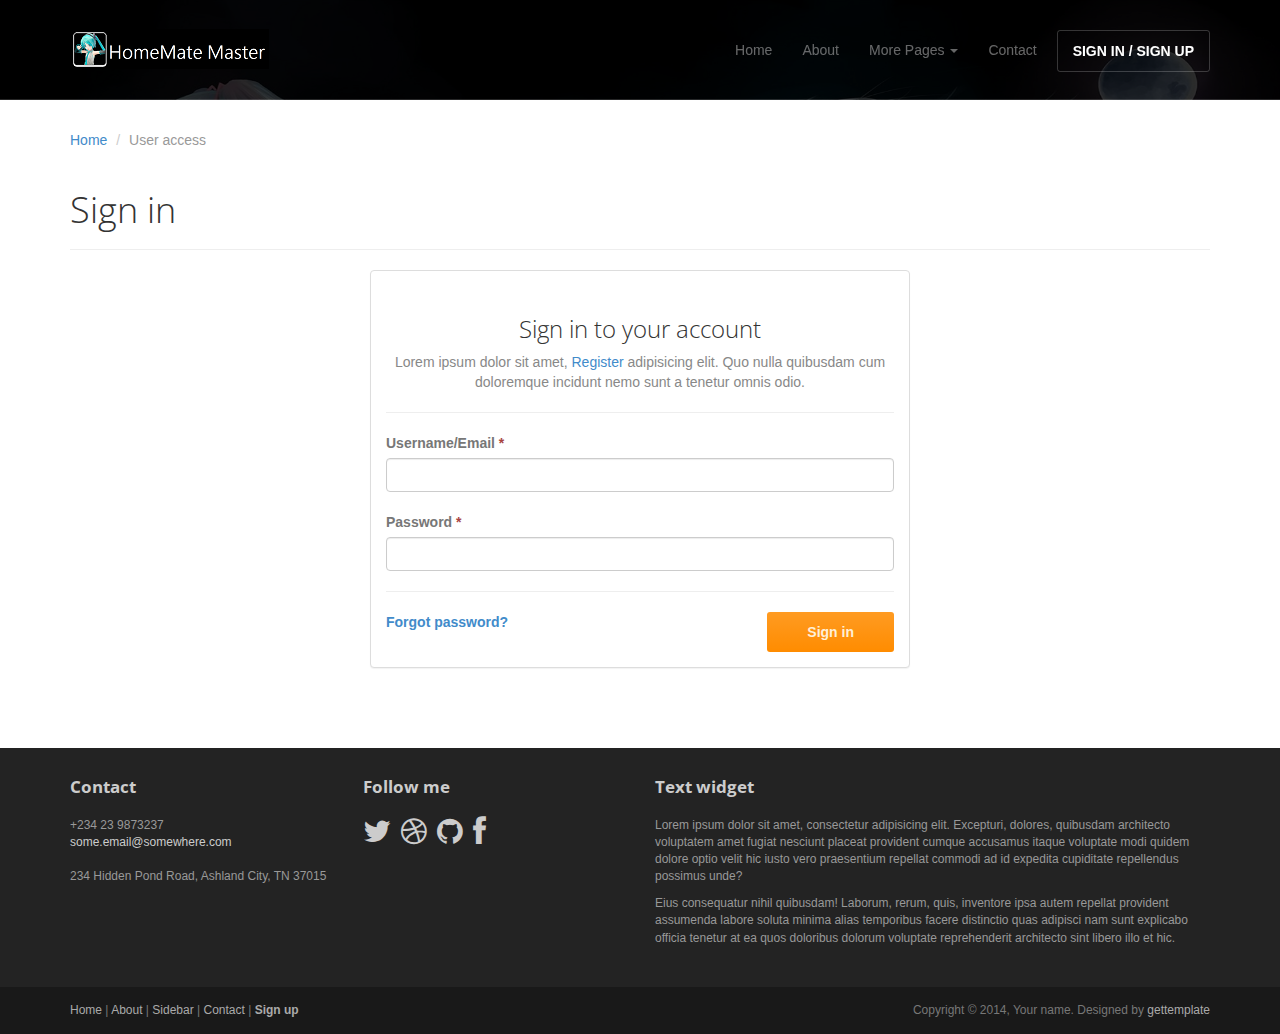
<file: signin.html>
<!DOCTYPE html>
<html lang="en">
<head>
	<meta charset="utf-8">
	<meta name="viewport"    content="width=device-width, initial-scale=1.0">
	<meta name="description" content="">
	<meta name="author"      content="Sergey Pozhilov (GetTemplate.com)">
	
	<title>Sign in - Progressus Bootstrap template</title>

	<link rel="shortcut icon" href="assets/images/gt_favicon.png">
	
	<link rel="stylesheet" media="screen" href="http://fonts.googleapis.com/css?family=Open+Sans:300,400,700">
	<link rel="stylesheet" href="assets/css/bootstrap.min.css">
	<link rel="stylesheet" href="assets/css/font-awesome.min.css">

	<!-- Custom styles for our template -->
	<link rel="stylesheet" href="assets/css/bootstrap-theme.css" media="screen" >
	<link rel="stylesheet" href="assets/css/main.css">

	<!-- HTML5 shim and Respond.js IE8 support of HTML5 elements and media queries -->
	<!--[if lt IE 9]>
	<script src="assets/js/html5shiv.js"></script>
	<script src="assets/js/respond.min.js"></script>
	<![endif]-->
</head>

<body>
	<!-- Fixed navbar -->
	<div class="navbar navbar-inverse navbar-fixed-top headroom" >
		<div class="container">
			<div class="navbar-header">
				<!-- Button for smallest screens -->
				<button type="button" class="navbar-toggle" data-toggle="collapse" data-target=".navbar-collapse"><span class="icon-bar"></span> <span class="icon-bar"></span> <span class="icon-bar"></span> </button>
				<a class="navbar-brand" href="index.html"><img src="assets/images/logo.png" alt="Progressus HTML5 template"></a>
			</div>
			<div class="navbar-collapse collapse">
				<ul class="nav navbar-nav pull-right">
					<li><a href="index.html">Home</a></li>
					<li><a href="about.html">About</a></li>
					<li class="dropdown">
						<a href="#" class="dropdown-toggle" data-toggle="dropdown">More Pages <b class="caret"></b></a>
						<ul class="dropdown-menu">
							<li><a href="sidebar-left.html">Left Sidebar</a></li>
							<li><a href="sidebar-right.html">Right Sidebar</a></li>
						</ul>
					</li>
					<li><a href="contact.html">Contact</a></li>
					<li class="active"><a class="btn" href="signin.html">SIGN IN / SIGN UP</a></li>
				</ul>
			</div><!--/.nav-collapse -->
		</div>
	</div> 
	<!-- /.navbar -->

	<header id="head" class="secondary"></header>

	<!-- container -->
	<div class="container">

		<ol class="breadcrumb">
			<li><a href="index.html">Home</a></li>
			<li class="active">User access</li>
		</ol>

		<div class="row">
			
			<!-- Article main content -->
			<article class="col-xs-12 maincontent">
				<header class="page-header">
					<h1 class="page-title">Sign in</h1>
				</header>
				
				<div class="col-md-6 col-md-offset-3 col-sm-8 col-sm-offset-2">
					<div class="panel panel-default">
						<div class="panel-body">
							<h3 class="thin text-center">Sign in to your account</h3>
							<p class="text-center text-muted">Lorem ipsum dolor sit amet, <a href="signup.html">Register</a> adipisicing elit. Quo nulla quibusdam cum doloremque incidunt nemo sunt a tenetur omnis odio. </p>
							<hr>
							
							<form>
								<div class="top-margin">
									<label>Username/Email <span class="text-danger">*</span></label>
									<input type="text" class="form-control">
								</div>
								<div class="top-margin">
									<label>Password <span class="text-danger">*</span></label>
									<input type="password" class="form-control">
								</div>

								<hr>

								<div class="row">
									<div class="col-lg-8">
										<b><a href="">Forgot password?</a></b>
									</div>
									<div class="col-lg-4 text-right">
										<button class="btn btn-action" type="submit">Sign in</button>
									</div>
								</div>
							</form>
						</div>
					</div>

				</div>
				
			</article>
			<!-- /Article -->

		</div>
	</div>	<!-- /container -->
	

	<footer id="footer" class="top-space">

		<div class="footer1">
			<div class="container">
				<div class="row">
					
					<div class="col-md-3 widget">
						<h3 class="widget-title">Contact</h3>
						<div class="widget-body">
							<p>+234 23 9873237<br>
								<a href="mailto:#">some.email@somewhere.com</a><br>
								<br>
								234 Hidden Pond Road, Ashland City, TN 37015
							</p>	
						</div>
					</div>

					<div class="col-md-3 widget">
						<h3 class="widget-title">Follow me</h3>
						<div class="widget-body">
							<p class="follow-me-icons clearfix">
								<a href=""><i class="fa fa-twitter fa-2"></i></a>
								<a href=""><i class="fa fa-dribbble fa-2"></i></a>
								<a href=""><i class="fa fa-github fa-2"></i></a>
								<a href=""><i class="fa fa-facebook fa-2"></i></a>
							</p>	
						</div>
					</div>

					<div class="col-md-6 widget">
						<h3 class="widget-title">Text widget</h3>
						<div class="widget-body">
							<p>Lorem ipsum dolor sit amet, consectetur adipisicing elit. Excepturi, dolores, quibusdam architecto voluptatem amet fugiat nesciunt placeat provident cumque accusamus itaque voluptate modi quidem dolore optio velit hic iusto vero praesentium repellat commodi ad id expedita cupiditate repellendus possimus unde?</p>
							<p>Eius consequatur nihil quibusdam! Laborum, rerum, quis, inventore ipsa autem repellat provident assumenda labore soluta minima alias temporibus facere distinctio quas adipisci nam sunt explicabo officia tenetur at ea quos doloribus dolorum voluptate reprehenderit architecto sint libero illo et hic.</p>
						</div>
					</div>

				</div> <!-- /row of widgets -->
			</div>
		</div>

		<div class="footer2">
			<div class="container">
				<div class="row">
					
					<div class="col-md-6 widget">
						<div class="widget-body">
							<p class="simplenav">
								<a href="#">Home</a> | 
								<a href="about.html">About</a> |
								<a href="sidebar-right.html">Sidebar</a> |
								<a href="contact.html">Contact</a> |
								<b><a href="signup.html">Sign up</a></b>
							</p>
						</div>
					</div>

					<div class="col-md-6 widget">
						<div class="widget-body">
							<p class="text-right">
								Copyright &copy; 2014, Your name. Designed by <a href="http://gettemplate.com/" rel="designer">gettemplate</a> 
							</p>
						</div>
					</div>

				</div> <!-- /row of widgets -->
			</div>
		</div>
	</footer>	
		




	<!-- JavaScript libs are placed at the end of the document so the pages load faster -->
	<script src="http://ajax.googleapis.com/ajax/libs/jquery/1.10.2/jquery.min.js"></script>
	<script src="http://netdna.bootstrapcdn.com/bootstrap/3.0.0/js/bootstrap.min.js"></script>
	<script src="assets/js/headroom.min.js"></script>
	<script src="assets/js/jQuery.headroom.min.js"></script>
	<script src="assets/js/template.js"></script>
</body>
</html>
</file>
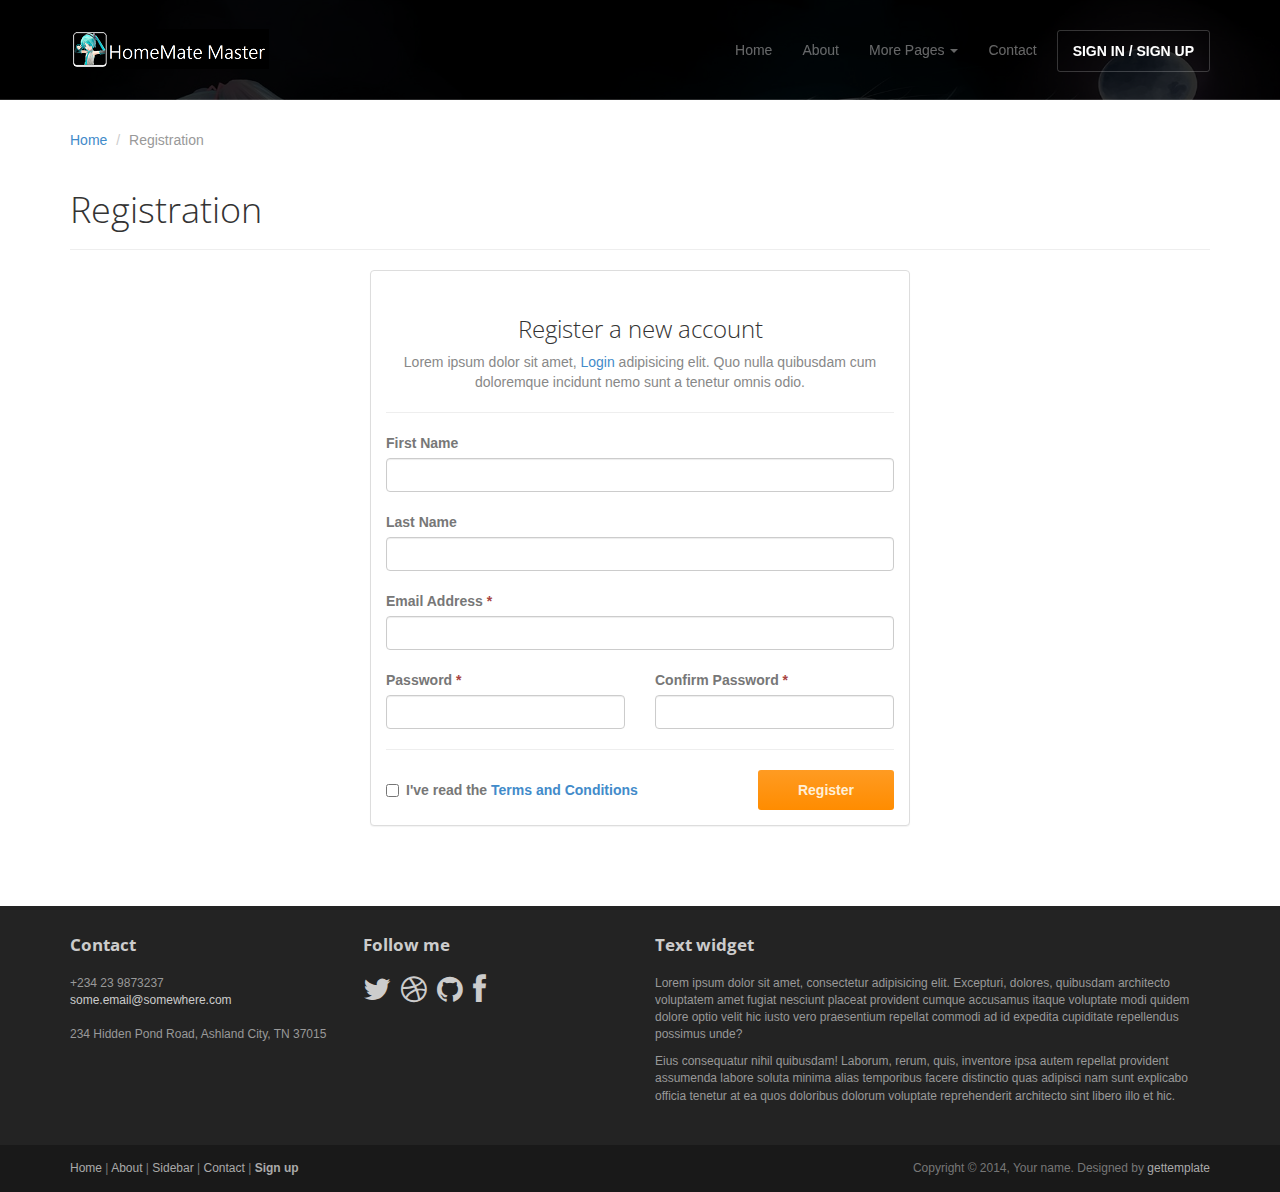
<file: signup.html>
<!DOCTYPE html>
<html lang="en">
<head>
	<meta charset="utf-8">
	<meta name="viewport"    content="width=device-width, initial-scale=1.0">
	<meta name="description" content="">
	<meta name="author"      content="Sergey Pozhilov (GetTemplate.com)">
	
	<title>Sign up - Progressus Bootstrap template</title>

	<link rel="shortcut icon" href="assets/images/gt_favicon.png">
	
	<link rel="stylesheet" media="screen" href="http://fonts.googleapis.com/css?family=Open+Sans:300,400,700">
	<link rel="stylesheet" href="assets/css/bootstrap.min.css">
	<link rel="stylesheet" href="assets/css/font-awesome.min.css">

	<!-- Custom styles for our template -->
	<link rel="stylesheet" href="assets/css/bootstrap-theme.css" media="screen" >
	<link rel="stylesheet" href="assets/css/main.css">

	<!-- HTML5 shim and Respond.js IE8 support of HTML5 elements and media queries -->
	<!--[if lt IE 9]>
	<script src="assets/js/html5shiv.js"></script>
	<script src="assets/js/respond.min.js"></script>
	<![endif]-->
</head>

<body>
	<!-- Fixed navbar -->
	<div class="navbar navbar-inverse navbar-fixed-top headroom" >
		<div class="container">
			<div class="navbar-header">
				<!-- Button for smallest screens -->
				<button type="button" class="navbar-toggle" data-toggle="collapse" data-target=".navbar-collapse"><span class="icon-bar"></span> <span class="icon-bar"></span> <span class="icon-bar"></span> </button>
				<a class="navbar-brand" href="index.html"><img src="assets/images/logo.png" alt="Progressus HTML5 template"></a>
			</div>
			<div class="navbar-collapse collapse">
				<ul class="nav navbar-nav pull-right">
					<li><a href="index.html">Home</a></li>
					<li><a href="about.html">About</a></li>
					<li class="dropdown">
						<a href="#" class="dropdown-toggle" data-toggle="dropdown">More Pages <b class="caret"></b></a>
						<ul class="dropdown-menu">
							<li><a href="sidebar-left.html">Left Sidebar</a></li>
							<li><a href="sidebar-right.html">Right Sidebar</a></li>
						</ul>
					</li>
					<li><a href="contact.html">Contact</a></li>
					<li class="active"><a class="btn" href="signin.html">SIGN IN / SIGN UP</a></li>
				</ul>
			</div><!--/.nav-collapse -->
		</div>
	</div> 
	<!-- /.navbar -->

	<header id="head" class="secondary"></header>

	<!-- container -->
	<div class="container">

		<ol class="breadcrumb">
			<li><a href="index.html">Home</a></li>
			<li class="active">Registration</li>
		</ol>

		<div class="row">
			
			<!-- Article main content -->
			<article class="col-xs-12 maincontent">
				<header class="page-header">
					<h1 class="page-title">Registration</h1>
				</header>
				
				<div class="col-md-6 col-md-offset-3 col-sm-8 col-sm-offset-2">
					<div class="panel panel-default">
						<div class="panel-body">
							<h3 class="thin text-center">Register a new account</h3>
							<p class="text-center text-muted">Lorem ipsum dolor sit amet, <a href="signin.html">Login</a> adipisicing elit. Quo nulla quibusdam cum doloremque incidunt nemo sunt a tenetur omnis odio. </p>
							<hr>

							<form>
								<div class="top-margin">
									<label>First Name</label>
									<input type="text" class="form-control">
								</div>
								<div class="top-margin">
									<label>Last Name</label>
									<input type="text" class="form-control">
								</div>
								<div class="top-margin">
									<label>Email Address <span class="text-danger">*</span></label>
									<input type="text" class="form-control">
								</div>

								<div class="row top-margin">
									<div class="col-sm-6">
										<label>Password <span class="text-danger">*</span></label>
										<input type="text" class="form-control">
									</div>
									<div class="col-sm-6">
										<label>Confirm Password <span class="text-danger">*</span></label>
										<input type="text" class="form-control">
									</div>
								</div>

								<hr>

								<div class="row">
									<div class="col-lg-8">
										<label class="checkbox">
											<input type="checkbox"> 
											I've read the <a href="page_terms.html">Terms and Conditions</a>
										</label>                        
									</div>
									<div class="col-lg-4 text-right">
										<button class="btn btn-action" type="submit">Register</button>
									</div>
								</div>
							</form>
						</div>
					</div>

				</div>
				
			</article>
			<!-- /Article -->

		</div>
	</div>	<!-- /container -->
	

	<footer id="footer" class="top-space">

		<div class="footer1">
			<div class="container">
				<div class="row">
					
					<div class="col-md-3 widget">
						<h3 class="widget-title">Contact</h3>
						<div class="widget-body">
							<p>+234 23 9873237<br>
								<a href="mailto:#">some.email@somewhere.com</a><br>
								<br>
								234 Hidden Pond Road, Ashland City, TN 37015
							</p>	
						</div>
					</div>

					<div class="col-md-3 widget">
						<h3 class="widget-title">Follow me</h3>
						<div class="widget-body">
							<p class="follow-me-icons clearfix">
								<a href=""><i class="fa fa-twitter fa-2"></i></a>
								<a href=""><i class="fa fa-dribbble fa-2"></i></a>
								<a href=""><i class="fa fa-github fa-2"></i></a>
								<a href=""><i class="fa fa-facebook fa-2"></i></a>
							</p>	
						</div>
					</div>

					<div class="col-md-6 widget">
						<h3 class="widget-title">Text widget</h3>
						<div class="widget-body">
							<p>Lorem ipsum dolor sit amet, consectetur adipisicing elit. Excepturi, dolores, quibusdam architecto voluptatem amet fugiat nesciunt placeat provident cumque accusamus itaque voluptate modi quidem dolore optio velit hic iusto vero praesentium repellat commodi ad id expedita cupiditate repellendus possimus unde?</p>
							<p>Eius consequatur nihil quibusdam! Laborum, rerum, quis, inventore ipsa autem repellat provident assumenda labore soluta minima alias temporibus facere distinctio quas adipisci nam sunt explicabo officia tenetur at ea quos doloribus dolorum voluptate reprehenderit architecto sint libero illo et hic.</p>
						</div>
					</div>

				</div> <!-- /row of widgets -->
			</div>
		</div>

		<div class="footer2">
			<div class="container">
				<div class="row">
					
					<div class="col-md-6 widget">
						<div class="widget-body">
							<p class="simplenav">
								<a href="#">Home</a> | 
								<a href="about.html">About</a> |
								<a href="sidebar-right.html">Sidebar</a> |
								<a href="contact.html">Contact</a> |
								<b><a href="signup.html">Sign up</a></b>
							</p>
						</div>
					</div>

					<div class="col-md-6 widget">
						<div class="widget-body">
							<p class="text-right">
								Copyright &copy; 2014, Your name. Designed by <a href="http://gettemplate.com/" rel="designer">gettemplate</a> 
							</p>
						</div>
					</div>

				</div> <!-- /row of widgets -->
			</div>
		</div>
	</footer>	
		




	<!-- JavaScript libs are placed at the end of the document so the pages load faster -->
	<script src="http://ajax.googleapis.com/ajax/libs/jquery/1.10.2/jquery.min.js"></script>
	<script src="http://netdna.bootstrapcdn.com/bootstrap/3.0.0/js/bootstrap.min.js"></script>
	<script src="assets/js/headroom.min.js"></script>
	<script src="assets/js/jQuery.headroom.min.js"></script>
	<script src="assets/js/template.js"></script>
</body>
</html>
</file>
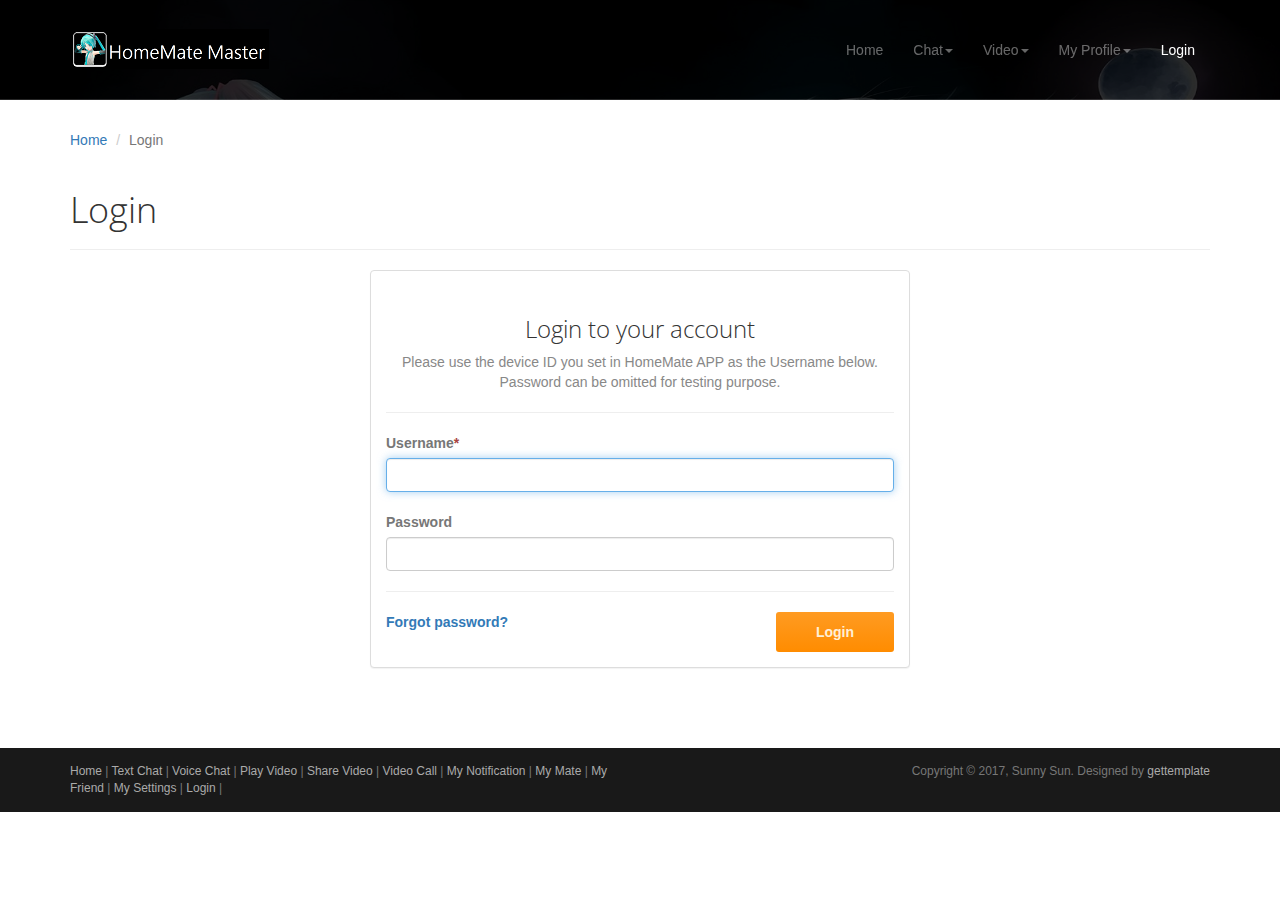
<file: video_call.html>
﻿<!DOCTYPE html>
<html lang="en">
<head>
	<meta charset="utf-8">
	<meta name="viewport"    content="width=device-width, initial-scale=1.0">
	<meta name="description" content="">
	<meta name="author"      content="Sunny Sun">
	
	<title>HomeMate Master</title>

	<link rel="shortcut icon" href="assets/images/gt_favicon.ico">
	
	<link rel="stylesheet" media="screen" href="http://fonts.googleapis.com/css?family=Open+Sans:300,400,700">
	<!--<link rel="stylesheet" href="assets/css/bootstrap.min.css">-->
	<link rel="stylesheet" href="assets/css/font-awesome.min.css">

  <link rel="stylesheet" href="css/bootstrap.min.css"><!-- Bootstrap 3.3.5 -->
  
  <link rel="stylesheet" href="css/jquery-ui.min.css" type="text/css" /><!-- Jquery UI -->

	<!-- Custom styles for our template -->
	<link rel="stylesheet" href="assets/css/bootstrap-theme.css" media="screen" >
	<link rel="stylesheet" href="assets/css/main.css">

	<!-- HTML5 shim and Respond.js IE8 support of HTML5 elements and media queries -->
	<!--[if lt IE 9]>
	<script src="assets/js/html5shiv.js"></script>
	<script src="assets/js/respond.min.js"></script>
	<![endif]-->
</head>

<body class="home">
	<!-- Fixed navbar -->
	<div class="navbar navbar-inverse navbar-fixed-top headroom" >
		<div class="container">
			<div class="navbar-header">
				<!-- Button for smallest screens -->
				<button type="button" class="navbar-toggle" data-toggle="collapse" data-target=".navbar-collapse"><span class="icon-bar"></span> <span class="icon-bar"></span> <span class="icon-bar"></span> </button>
				<a class="navbar-brand" href="index.html"><img src="assets/images/logo.png" alt=""></a>
			</div>
			<div class="navbar-collapse collapse">
				<ul class="nav navbar-nav pull-right" id="sysUserMenu" name="sysUserMenu">
					<!--<div id="sysUserMenu" name="sysUserMenu"></div>-->
				</ul>
			</div><!--/.nav-collapse -->
		</div>
	</div> 
	<!-- /.navbar -->

	<header id="head" class="secondary"></header>

	<!-- container -->
	<div class="container">

		<ol class="breadcrumb">
			<li><a href="index.html">Home</a></li>
			<li class="active">Video Call</li>
		</ol>

		<div class="row">
			
			<!-- Article main content -->
			<article class="col-xs-12 maincontent">
				<header class="page-header">
					<h1 class="page-title">Video Call</h1>
					<span class="pull-right">Homemate:&nbsp;<span id="deviceStatus"></span></span>
				</header>
				
				<div class="col-md-12">
					<h3>Click play to start video call</h3>
					<div class="panel panel-default col-md-3">
						<div class="panel-body">
							<div id="divMic" style="cursor: pointer;" onclick="doVodeoCall();"><img id="imgPlay" src="images/play_video.png" /></div>
						</div><!-- <div class="panel-body"> -->
					</div><!-- <div class="panel panel-default col-md-3"> -->


				</div><!-- <div class="col-md-12"> -->





			</article>
			<!-- /Article -->

		</div><!-- <div class="row"> -->
	</div>	<!-- /container -->


	<footer id="footer" class="top-space">

		<div class="footer2">
			<div class="container">
				<div class="row">
					
					<div class="col-md-6 widget">
						<div class="widget-body">
							<p class="simplenav" id="sysUserBottomMenu" name="sysUserBottomMenu">
							</p>
						</div>
					</div>

					<div class="col-md-6 widget">
						<div class="widget-body">
							<p class="text-right">
								Copyright &copy; 2017, Sunny Sun. Designed by <a href="http://gettemplate.com/" rel="designer" target="_blank">gettemplate</a> 
							</p>
						</div>
					</div>

				</div> <!-- /row of widgets -->
			</div>
		</div>

	</footer>	
		




</body>
</html>

<script src="js/jQuery-2.1.4.min.js"></script><!-- jQuery 2.1.4 -->
<script src="js/bootstrap.min.js"></script><!-- Bootstrap 3.3.5 -->
<script type="text/javascript" src="js/jquery-ui.min.js"></script>
<script type="text/javascript" src="js/jquery.blockUI.js"></script>

<script src="assets/js/headroom.min.js"></script>
<script src="assets/js/jQuery.headroom.min.js"></script>
<script src="assets/js/template.js"></script>

<script type="text/javascript" src="js/menu.js"></script>
<script type="text/javascript" src="js/util.js"></script>
<script type="text/javascript" src="js/jquery.cookie.js"></script><!--處理cookie，參考網頁：https://github.com/carhartl/jquery-cookie -->

<script src="js/mqttws31.js"></script><!-- MQTT client，請參考 http://www.eclipse.org/paho/ -->

<script>
	$(function () {

		var User_ID = getLocalValue("HomeMateLoginUserID");
		if (beEmpty(User_ID)) location.href="login.html?src=video_call.html";
		$('#deviceStatus').html(User_ID);
		
		$(window).on('beforeunload', function(){
			console.log("beforeunload");
			doStop();
		});

		//開始連到MQTT Server
		doMQTTConnect(User_ID);
		
	});
</script>

<script>
	var uuid = "";
	const SERVER = "test.mosquitto.org";
	const PORT = 8080;
	var TOPIC = "com/sunny/homemate/homemate";
	var CLIENTID = "homematemaster" + Math.floor((Math.random() * 10000000000) + 1);
	var client = null;

	function doMQTTConnect(User_ID){
		uuid = User_ID;
		TOPIC += User_ID;
		client = new Paho.MQTT.Client(SERVER, PORT, CLIENTID);
		client.onConnectionLost = onConnectionLost;
		client.onMessageArrived = onMessageArrived;
		client.connect({timeout:10, onSuccess:onConnect, onFailure:onConnectFail});
	};

	function onConnect() {
		// Once a connection has been made, make a subscription and send a message.
		console.log("onConnect");
		//client.subscribe(TOPIC + uuid);
		$('#deviceStatus').css("color", "#04B404");
	};
	function onConnectFail(message) {
		msgBox("Failed to connect to MQTT server: " + message.errorMessage);
		console.log("onConnectFail:"+message.errorMessage);
		$('#deviceStatus').css("background-color", "#FF0000");
	};
	function onConnectionLost(responseObject) {
		if (responseObject.errorCode !== 0){
			msgBox("Lost connection to server");
			console.log("onConnectionLost:"+responseObject.errorMessage);
			$('#deviceStatus').css("background-color", "#FF0000");
		}
	};
	function onMessageArrived(message) {
		console.log("onMessageArrived:"+message.payloadString);
		return;




		var payload = message.payloadString;
		if (payload.indexOf("ServerMessage")>0){	//這是從server送過來的訊息
			return;
		}
		var obj = JSON.parse(payload);
		lat = obj.lat;
		lon = obj.lon;
		fuel = obj.fuel;
		temperature = obj.temperature;
		if (beEmpty(lat) || beEmpty(lon)){
			msgBox("No location info in device data.");
			return;
		}
		if (beEmpty(fuel)){
			fuel = "0";
		}
		if (beEmpty(temperature)){
			temperature = "0";
		}
		updateDeviceInfo();
	};	//function onMessageArrived(message) {

	// 發佈訊息
	function publish_message(payload) {
		console.log("TOPIC=" + TOPIC);
		console.log("payload=" + payload);
	    var message = new Paho.MQTT.Message(payload);
	    message.destinationName = TOPIC;
	    client.send(message);
	}

	function doStop() {
		client.disconnect();
		$('#deviceStatus').css("background-color", "#FF0000");
	}

	function doSendMessageToDevice(){
		var s = $('#txtSendMessageToDevice').val();
		if (beEmpty(s)){
			msgBox("Please enter message in the box below!");
			return;
		}
		
		publish_message(s);
		msgBox("Message has been sent to device!");
	}
</script>

<script>

	function doVodeoCall(){
		var maxNum = 99999999999;
		var minNum = 10000000000;
		var n = Math.floor(Math.random() * (maxNum - minNum + 1)) + minNum;
		
		var obj = new Object();
		obj.action = "webrtc";
		obj.room_id = n.toString();
		var payload= JSON.stringify(obj);
		publish_message(payload);
		
		window.open("https://appr.tc/r/" + n.toString());
	}
</script>
</file>
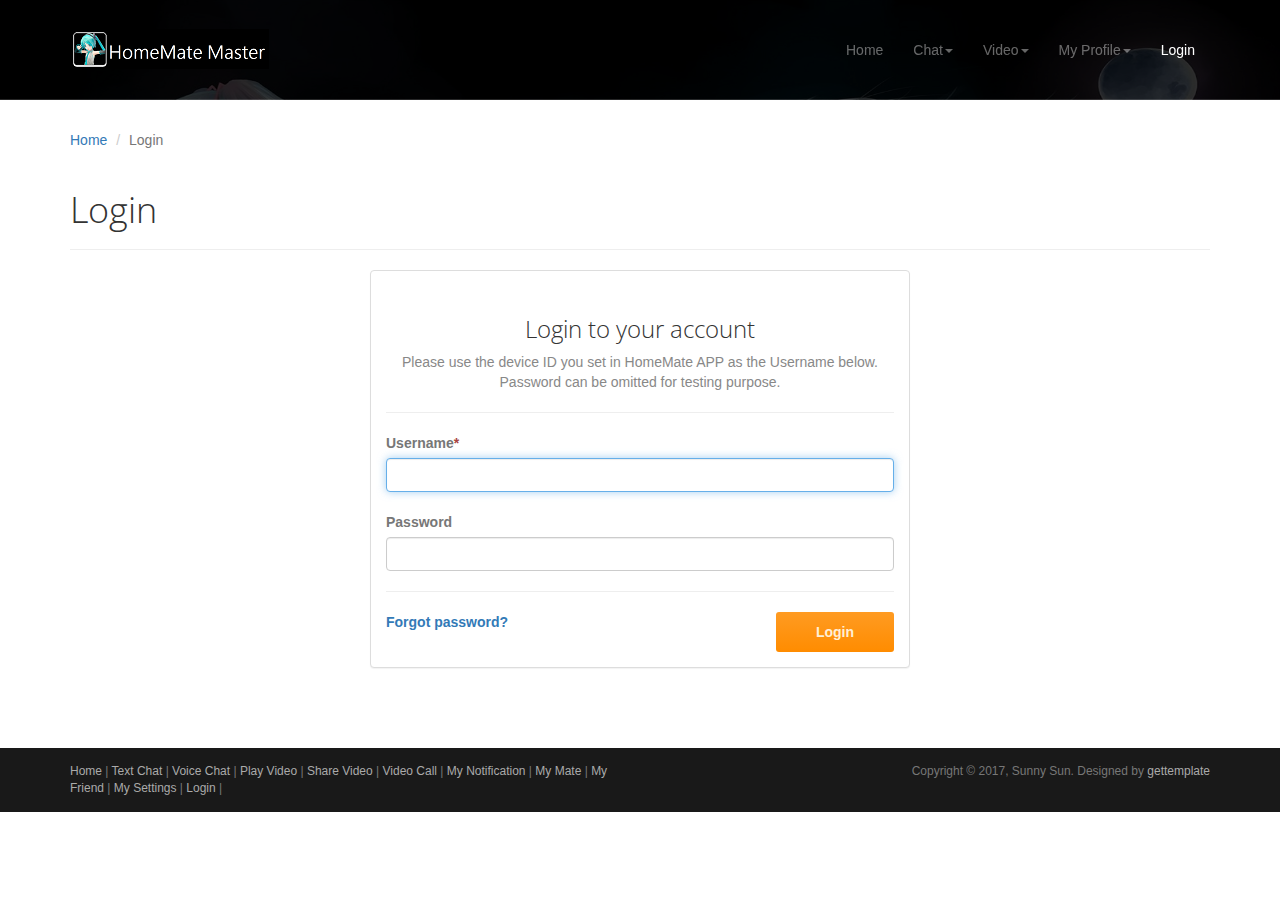
<file: video_play.html>
﻿<!DOCTYPE html>
<html lang="en">
<head>
	<meta charset="utf-8">
	<meta name="viewport"    content="width=device-width, initial-scale=1.0">
	<meta name="description" content="">
	<meta name="author"      content="Sunny Sun">
	
	<title>HomeMate Master</title>

	<link rel="shortcut icon" href="assets/images/gt_favicon.ico">
	
	<link rel="stylesheet" media="screen" href="http://fonts.googleapis.com/css?family=Open+Sans:300,400,700">
	<!--<link rel="stylesheet" href="assets/css/bootstrap.min.css">-->
	<link rel="stylesheet" href="assets/css/font-awesome.min.css">

  <link rel="stylesheet" href="css/bootstrap.min.css"><!-- Bootstrap 3.3.5 -->
  
  <link rel="stylesheet" href="css/jquery-ui.min.css" type="text/css" /><!-- Jquery UI -->

	<!-- Custom styles for our template -->
	<link rel="stylesheet" href="assets/css/bootstrap-theme.css" media="screen" >
	<link rel="stylesheet" href="assets/css/main.css">

	<!-- HTML5 shim and Respond.js IE8 support of HTML5 elements and media queries -->
	<!--[if lt IE 9]>
	<script src="assets/js/html5shiv.js"></script>
	<script src="assets/js/respond.min.js"></script>
	<![endif]-->
</head>

<body class="home">
	<!-- Fixed navbar -->
	<div class="navbar navbar-inverse navbar-fixed-top headroom" >
		<div class="container">
			<div class="navbar-header">
				<!-- Button for smallest screens -->
				<button type="button" class="navbar-toggle" data-toggle="collapse" data-target=".navbar-collapse"><span class="icon-bar"></span> <span class="icon-bar"></span> <span class="icon-bar"></span> </button>
				<a class="navbar-brand" href="index.html"><img src="assets/images/logo.png" alt=""></a>
			</div>
			<div class="navbar-collapse collapse">
				<ul class="nav navbar-nav pull-right" id="sysUserMenu" name="sysUserMenu">
					<!--<div id="sysUserMenu" name="sysUserMenu"></div>-->
				</ul>
			</div><!--/.nav-collapse -->
		</div>
	</div> 
	<!-- /.navbar -->

	<header id="head" class="secondary"></header>

	<!-- container -->
	<div class="container">

		<ol class="breadcrumb">
			<li><a href="index.html">Home</a></li>
			<li class="active">Play Video</li>
		</ol>

		<div class="row">
			
			<!-- Article main content -->
			<article class="col-xs-12 maincontent">
				<header class="page-header">
					<h1 class="page-title">Play Video</h1>
					<span class="pull-right">Homemate:&nbsp;<span id="deviceStatus"></span></span>
				</header>
				
				<div class="col-md-12">
					<h3>Dancine</h3>
					<div class="panel panel-default col-md-3">
						<div class="panel-body">
							<iframe src="http://www.youtube.com/embed/yeI9yOyhKSo" width="100%" frameborder="0" scrolling="no"></iframe>
							<div>初音 Weekender Girl</div>
							<div>Shared by: John Doe</div>
							<div>Length: 3:30</div>
							<div>Rating: <img src="images/filled_star-30.png" /><img src="images/filled_star-30.png" /><img src="images/filled_star-30.png" /><img src="images/filled_star-30.png" /></div>
							<button style="width:100%;margin-top:5px;" onclick="doPlay('youtube', 'yeI9yOyhKSo', 'full');">Play</button>
						</div><!-- <div class="panel-body"> -->
					</div><!-- <div class="panel panel-default col-md-3"> -->

					<div class="panel panel-default col-md-3">
						<div class="panel-body">
							<iframe src="http://www.youtube.com/embed/uDe4ME1hMcc" width="100%" frameborder="0" scrolling="no"></iframe>
							<div>初音 Tell Your World</div>
							<div>Shared by: John Doe</div>
							<div>Length: 3:03</div>
							<div>Rating: <img src="images/filled_star-30.png" /><img src="images/filled_star-30.png" /><img src="images/filled_star-30.png" /><img src="images/filled_star-30.png" /><img src="images/star_half-30.png" /></div>
							<button style="width:100%;margin-top:5px;" onclick="doPlay('youtube', 'uDe4ME1hMcc', 'full');">Play</button>
						</div><!-- <div class="panel-body"> -->
					</div><!-- <div class="panel panel-default col-md-3"> -->

					<div class="panel panel-default col-md-3">
						<div class="panel-body">
							<iframe src="http://www.youtube.com/embed/ChtLTU6x524" width="100%" frameborder="0" scrolling="no"></iframe>
							<div>上海丹麥家具展浮空投影舞蹈</div>
							<div>Shared by: John Doe</div>
							<div>Length: 4:00</div>
							<div>Rating: <img src="images/filled_star-30.png" /><img src="images/filled_star-30.png" /><img src="images/filled_star-30.png" /><img src="images/filled_star-30.png" /><img src="images/filled_star-30.png" /></div>
							<button style="width:100%;margin-top:5px;" onclick="doPlay('youtube', 'ChtLTU6x524', 'full');">Play</button>
						</div><!-- <div class="panel-body"> -->
					</div><!-- <div class="panel panel-default col-md-3"> -->

					<div class="panel panel-default col-md-3">
						<div class="panel-body">
							<iframe src="http://www.youtube.com/embed/aV5Ljj44s7Y" width="100%" frameborder="0" scrolling="no"></iframe>
							<div>初音 ミク・巡音ルカ-ACUTE </div>
							<div>Shared by: John Doe</div>
							<div>Length: 3:35</div>
							<div>Rating: <img src="images/filled_star-30.png" /><img src="images/filled_star-30.png" /><img src="images/filled_star-30.png" /><img src="images/filled_star-30.png" /><img src="images/star_half-30.png" /></div>
							<button style="width:100%;margin-top:5px;" onclick="doPlay('youtube', 'aV5Ljj44s7Y', 'full');">Play</button>
						</div><!-- <div class="panel-body"> -->
					</div><!-- <div class="panel panel-default col-md-3"> -->

				</div><!-- <div class="col-md-12"> -->





				<div class="col-md-12">
					<h3>Gaming</h3>
					<div class="panel panel-default col-md-3">
						<div class="panel-body">
							<iframe src="http://www.youtube.com/embed/16qvljj4Zrs" width="100%" frameborder="0" scrolling="no"></iframe>
							<div>【劍網三】全息特效極致奢華</div>
							<div>Shared by: John Doe</div>
							<div>Length: 2:06</div>
							<div>Rating: <img src="images/filled_star-30.png" /><img src="images/filled_star-30.png" /><img src="images/filled_star-30.png" /><img src="images/filled_star-30.png" /></div>
							<button style="width:100%;margin-top:5px;" onclick="doPlay('youtube', '16qvljj4Zrs', 'full');">Play</button>
						</div><!-- <div class="panel-body"> -->
					</div><!-- <div class="panel panel-default col-md-3"> -->

					<div class="panel panel-default col-md-3">
						<div class="panel-body">
							<iframe src="http://www.youtube.com/embed/fRlBMj_gDWw" width="100%" frameborder="0" scrolling="no"></iframe>
							<div>【劍網三】《她，他》</div>
							<div>Shared by: John Doe</div>
							<div>Length: 5:59</div>
							<div>Rating: <img src="images/filled_star-30.png" /><img src="images/filled_star-30.png" /><img src="images/filled_star-30.png" /><img src="images/filled_star-30.png" /><img src="images/star_half-30.png" /></div>
							<button style="width:100%;margin-top:5px;" onclick="doPlay('youtube', 'fRlBMj_gDWw', 'full');">Play</button>
						</div><!-- <div class="panel-body"> -->
					</div><!-- <div class="panel panel-default col-md-3"> -->

					<div class="panel panel-default col-md-3">
						<div class="panel-body">
							<iframe src="http://www.youtube.com/embed/s001LssaN8E" width="100%" frameborder="0" scrolling="no"></iframe>
							<div>【劍網三】全體型演武助威</div>
							<div>Shared by: John Doe</div>
							<div>Length: 5:30</div>
							<div>Rating: <img src="images/filled_star-30.png" /><img src="images/filled_star-30.png" /><img src="images/filled_star-30.png" /><img src="images/filled_star-30.png" /><img src="images/filled_star-30.png" /></div>
							<button style="width:100%;margin-top:5px;" onclick="doPlay('youtube', 's001LssaN8E', 'full');">Play</button>
						</div><!-- <div class="panel-body"> -->
					</div><!-- <div class="panel panel-default col-md-3"> -->

					<div class="panel panel-default col-md-3">
						<div class="panel-body">
							<iframe src="http://www.youtube.com/embed/sSutgXdeqVk" width="100%" frameborder="0" scrolling="no"></iframe>
							<div>【劍網三】缺月之時</div>
							<div>Shared by: John Doe</div>
							<div>Length: 5:49</div>
							<div>Rating: <img src="images/filled_star-30.png" /><img src="images/filled_star-30.png" /><img src="images/filled_star-30.png" /><img src="images/filled_star-30.png" /><img src="images/star_half-30.png" /></div>
							<button style="width:100%;margin-top:5px;" onclick="doPlay('youtube', 'sSutgXdeqVk', 'full');">Play</button>
						</div><!-- <div class="panel-body"> -->
					</div><!-- <div class="panel panel-default col-md-3"> -->

				</div><!-- <div class="col-md-12"> -->






				<div class="col-md-12">
					<h3>Universe</h3>
					<div class="panel panel-default col-md-3">
						<div class="panel-body">
							<iframe src="http://www.youtube.com/embed/Xyz0NpURbGY" width="100%" frameborder="0" scrolling="no"></iframe>
							<div>10 Scary Yet Beautiful Facts About Space & Us</div>
							<div>Shared by: John Doe</div>
							<div>Length: 21:56</div>
							<div>Rating: <img src="images/filled_star-30.png" /><img src="images/filled_star-30.png" /><img src="images/filled_star-30.png" /><img src="images/filled_star-30.png" /></div>
							<button style="width:100%;margin-top:5px;" onclick="doPlay('youtube', 'Xyz0NpURbGY', 'full');">Play</button>
						</div><!-- <div class="panel-body"> -->
					</div><!-- <div class="panel panel-default col-md-3"> -->

					<div class="panel panel-default col-md-3">
						<div class="panel-body">
							<iframe src="http://www.youtube.com/embed/CxZWt2wUu10" width="100%" frameborder="0" scrolling="no"></iframe>
							<div>National Geographic | How big is the Universe</div>
							<div>Shared by: John Doe</div>
							<div>Length: 44:03</div>
							<div>Rating: <img src="images/filled_star-30.png" /><img src="images/filled_star-30.png" /><img src="images/filled_star-30.png" /><img src="images/filled_star-30.png" /><img src="images/star_half-30.png" /></div>
							<button style="width:100%;margin-top:5px;" onclick="doPlay('youtube', 'CxZWt2wUu10', 'full');">Play</button>
						</div><!-- <div class="panel-body"> -->
					</div><!-- <div class="panel panel-default col-md-3"> -->

					<div class="panel panel-default col-md-3">
						<div class="panel-body">
							<iframe src="http://www.youtube.com/embed/NYyF-qHXFHY" width="100%" frameborder="0" scrolling="no"></iframe>
							<div>National Geographic | Alien Planets Revealed</div>
							<div>Shared by: John Doe</div>
							<div>Length: 44:28</div>
							<div>Rating: <img src="images/filled_star-30.png" /><img src="images/filled_star-30.png" /><img src="images/filled_star-30.png" /><img src="images/filled_star-30.png" /><img src="images/filled_star-30.png" /></div>
							<button style="width:100%;margin-top:5px;" onclick="doPlay('youtube', 'NYyF-qHXFHY', 'full');">Play</button>
						</div><!-- <div class="panel-body"> -->
					</div><!-- <div class="panel panel-default col-md-3"> -->

					<div class="panel panel-default col-md-3">
						<div class="panel-body">
							<iframe src="http://www.youtube.com/embed/Olxm15_gX2o" width="100%" frameborder="0" scrolling="no"></iframe>
							<div>National Geographic ¦ Space Wars</div>
							<div>Shared by: John Doe</div>
							<div>Length: 45:26</div>
							<div>Rating: <img src="images/filled_star-30.png" /><img src="images/filled_star-30.png" /><img src="images/filled_star-30.png" /><img src="images/filled_star-30.png" /><img src="images/star_half-30.png" /></div>
							<button style="width:100%;margin-top:5px;" onclick="doPlay('youtube', 'Olxm15_gX2o', 'full');">Play</button>
						</div><!-- <div class="panel-body"> -->
					</div><!-- <div class="panel panel-default col-md-3"> -->

				</div><!-- <div class="col-md-12"> -->				
			</article>
			<!-- /Article -->

		</div><!-- <div class="row"> -->
	</div>	<!-- /container -->


	<footer id="footer" class="top-space">

		<div class="footer2">
			<div class="container">
				<div class="row">
					
					<div class="col-md-6 widget">
						<div class="widget-body">
							<p class="simplenav" id="sysUserBottomMenu" name="sysUserBottomMenu">
							</p>
						</div>
					</div>

					<div class="col-md-6 widget">
						<div class="widget-body">
							<p class="text-right">
								Copyright &copy; 2017, Sunny Sun. Designed by <a href="http://gettemplate.com/" rel="designer" target="_blank">gettemplate</a> 
							</p>
						</div>
					</div>

				</div> <!-- /row of widgets -->
			</div>
		</div>

	</footer>	
		




</body>
</html>

<script src="js/jQuery-2.1.4.min.js"></script><!-- jQuery 2.1.4 -->
<script src="js/bootstrap.min.js"></script><!-- Bootstrap 3.3.5 -->
<script type="text/javascript" src="js/jquery-ui.min.js"></script>
<script type="text/javascript" src="js/jquery.blockUI.js"></script>

<script src="assets/js/headroom.min.js"></script>
<script src="assets/js/jQuery.headroom.min.js"></script>
<script src="assets/js/template.js"></script>

<script type="text/javascript" src="js/menu.js"></script>
<script type="text/javascript" src="js/util.js"></script>
<script type="text/javascript" src="js/jquery.cookie.js"></script><!--處理cookie，參考網頁：https://github.com/carhartl/jquery-cookie -->

<script src="js/mqttws31.js"></script><!-- MQTT client，請參考 http://www.eclipse.org/paho/ -->

<script>
	$(function () {

		var User_ID = getLocalValue("HomeMateLoginUserID");
		if (beEmpty(User_ID)) location.href="login.html?src=video_play.html";
		$('#deviceStatus').html(User_ID);
		
		$(window).on('beforeunload', function(){
			console.log("beforeunload");
			doStop();
		});

		//開始連到MQTT Server
		doMQTTConnect(User_ID);
	});
</script>

<script>
	var uuid = "";
	const SERVER = "test.mosquitto.org";
	const PORT = 8080;
	var TOPIC = "com/sunny/homemate/homemate";
	var CLIENTID = "homematemaster" + Math.floor((Math.random() * 10000000000) + 1);
	var client = null;

	function doMQTTConnect(User_ID){
		uuid = User_ID;
		TOPIC += User_ID;
		client = new Paho.MQTT.Client(SERVER, PORT, CLIENTID);
		client.onConnectionLost = onConnectionLost;
		client.onMessageArrived = onMessageArrived;
		client.connect({timeout:10, onSuccess:onConnect, onFailure:onConnectFail});
	};

	function onConnect() {
		// Once a connection has been made, make a subscription and send a message.
		console.log("onConnect");
		//client.subscribe(TOPIC + uuid);
		$('#deviceStatus').css("color", "#04B404");
	};
	function onConnectFail(message) {
		msgBox("Failed to connect to MQTT server: " + message.errorMessage);
		console.log("onConnectFail:"+message.errorMessage);
		$('#deviceStatus').css("background-color", "#FF0000");
	};
	function onConnectionLost(responseObject) {
		if (responseObject.errorCode !== 0){
			msgBox("Lost connection to server");
			console.log("onConnectionLost:"+responseObject.errorMessage);
			$('#deviceStatus').css("background-color", "#FF0000");
		}
	};
	function onMessageArrived(message) {
		console.log("onMessageArrived:"+message.payloadString);
		return;




		var payload = message.payloadString;
		if (payload.indexOf("ServerMessage")>0){	//這是從server送過來的訊息
			return;
		}
		var obj = JSON.parse(payload);
		lat = obj.lat;
		lon = obj.lon;
		fuel = obj.fuel;
		temperature = obj.temperature;
		if (beEmpty(lat) || beEmpty(lon)){
			msgBox("No location info in device data.");
			return;
		}
		if (beEmpty(fuel)){
			fuel = "0";
		}
		if (beEmpty(temperature)){
			temperature = "0";
		}
		updateDeviceInfo();
	};	//function onMessageArrived(message) {

	// 發佈訊息
	function publish_message(payload) {
		console.log("TOPIC=" + TOPIC);
		console.log("payload=" + payload);
	    var message = new Paho.MQTT.Message(payload);
	    message.destinationName = TOPIC;
	    client.send(message);
	}

	function doStop() {
		client.disconnect();
		$('#deviceStatus').css("background-color", "#FF0000");
	}

	function doSendMessageToDevice(){
		var s = $('#txtSendMessageToDevice').val();
		if (beEmpty(s)){
			msgBox("Please enter message in the box below!");
			return;
		}
		
		publish_message(s);
		msgBox("Message has been sent to device!");
	}
</script>

<script>

	function doPlay(video_type, video_id, screen_size){
		var obj = new Object();
		obj.action = "video";
		obj.video_type = video_type;
		obj.video_id = video_id;
		obj.screen_size = screen_size;
		var payload= JSON.stringify(obj);
		publish_message(payload);
	}	//function doPlay(video_type, video_id, screen_size){

</script>
</file>
<file: assets/css/main.css>
/* Header */
#head { background:#181015 url( ../images/bg_header.jpg) no-repeat; background-size: cover; min-height:520px; text-align: center; padding-top:240px; color:white; font-family:"Open sans", Helvetica, Arial; font-weight:300; }
#head.secondary { height:100px; min-height: 100px; padding-top:0px; }
	#head .lead { font-family:"Open sans", Helvetica, Arial; font-size:44px; margin-bottom:6px; color:white; line-height:1.15em; } 
	#head .tagline { color:rgba(255,255,255,0.75); margin-bottom:25px; }
		#head .tagline a { color:#fff; } 
	#head .btn { margin-bottom:10px;}
	#head .btn-default { text-shadow: none; background:transparent; color:rgba(255,255,255,.5); -webkit-box-shadow:inset 0px 0px 0px 3px rgba(255,255,255,.5); -moz-box-shadow:inset 0px 0px 0px 3px rgba(255,255,255,.5); box-shadow:inset 0px 0px 0px 3px rgba(255,255,255,.5); background: transparent; }
		#head .btn-default:hover,
		#head .btn-default:focus { color:rgba(255,255,255,.8); -webkit-box-shadow:inset 0px 0px 0px 3px rgba(255,255,255,.8); -moz-box-shadow:inset 0px 0px 0px 3px rgba(255,255,255,.8); box-shadow:inset 0px 0px 0px 3px rgba(255,255,255,.8); background: transparent; }
		#head .btn-default:active, 
		#head .btn-default.active { color:#fff; -webkit-box-shadow:inset 0px 0px 0px 3px #fff; -moz-box-shadow:inset 0px 0px 0px 3px #fff; box-shadow:inset 0px 0px 0px 3px #fff; background: transparent; }

@media (max-width: 767px) {
	#head { min-height:420px; padding-top:160px; }
	#head .lead { font-size: 34px; }
}


/* Autohide navbar */
.slideUp { top:-100px; }
.headroom { -webkit-transition: all 0.4s ease-out; -moz-transition: all 0.4s ease-out; -o-transition: all 0.4s ease-out; transition: all 0.4s ease-out; }


/* Highlights (in jumbotron in most cases) */
.highlight { margin-top:40px; }
	.h-caption { text-align: center; } 
	.h-caption i { display:block; font-size: 54px; color:#382526; margin-bottom:36px; }
	.h-caption h4 { color:#382526; font-size: 16px; font-weight: bold; margin-bottom:20px; }
	.h-body { }


/* Typography */
h1, h2, h3, h4, h5, h6 { font-family:"Open sans", Helvetica, Arial; }
h1, .h1, h2, .h2, h3, .h3 { margin-top:30px; } 
blockquote { font-style: italic; font-family: Georgia; color:#999; margin:30px 0 30px; }
label { color: #777; }
.thin { font-weight:300; }
.page-title { margin-top:20px; font-weight:300; }
.text-muted { color:#888; }
.breadcrumb { background:none; padding:0; margin:30px 0 0px 0; }
ul.list-spaces li{ margin-bottom:10px; }

/* Helpers */
.container-full { margin: 0 auto; width: 100%; }
.top-space { margin-top: 60px; }
.top-margin { margin-top:20px; }

img { max-width:100%; }
img.pull-right { margin-left: 10px; }
img.pull-left { margin-right: 10px; }
#map { width:100%; height:280px; }
#social { margin-top:50px; margin-bottom:50px; }
	#social .wrapper { width:340px; margin:0 auto; }

/* Main content block */
.maincontent { }

/* Sidebars */
.sidebar { padding-top:36px; padding-bottom:30px; }
	.sidebar .widget { margin-bottom:20px; }
	.sidebar h1, .sidebar .h1, .sidebar h2, .sidebar .h2, .sidebar h3, .sidebar .h3 { margin-top:20px; } 

/* Footer */
.footer1 { background: #232323; padding: 30px 0 0 0; font-size: 12px; color: #999; }
	.footer1 a { color: #ccc; }
		.footer1 a:hover {color: #fff; }
	.footer1 .widget { margin-bottom:30px; }		
	.footer1 .widget-title { font-size: 17px; font-weight: bold; color: #ccc; margin: 0 0 20px; }
	.footer1 .entry-meta { border-top: 1px solid #ccc; border-bottom: 1px solid #ccc; margin: 0 0 35px 0; padding: 2px 0; color: #888888; font-size: 12px; font-size: 0.75rem; }
		.footer1 .entry-meta a { color: #333333; }
		.footer1 .entry-meta .meta-in { border-top: 1px solid #ccc; border-bottom: 1px solid #ccc; padding: 10px 0; }
	.follow-me-icons { font-size:30px; }		
		.follow-me-icons i { float:left; margin:0 10px 0 0; }		

.footer2 { background: #191919; padding: 15px 0; color: #777; font-size: 12px; }
	.footer2 a { color: #aaa; }
		.footer2 a:hover { color: #fff; }
		.footer2 p { margin: 0; }

	.widget-simplenav { margin-left:-5px; }		
	.widget-simplenav a{ margin:0 5px; }
</file>
